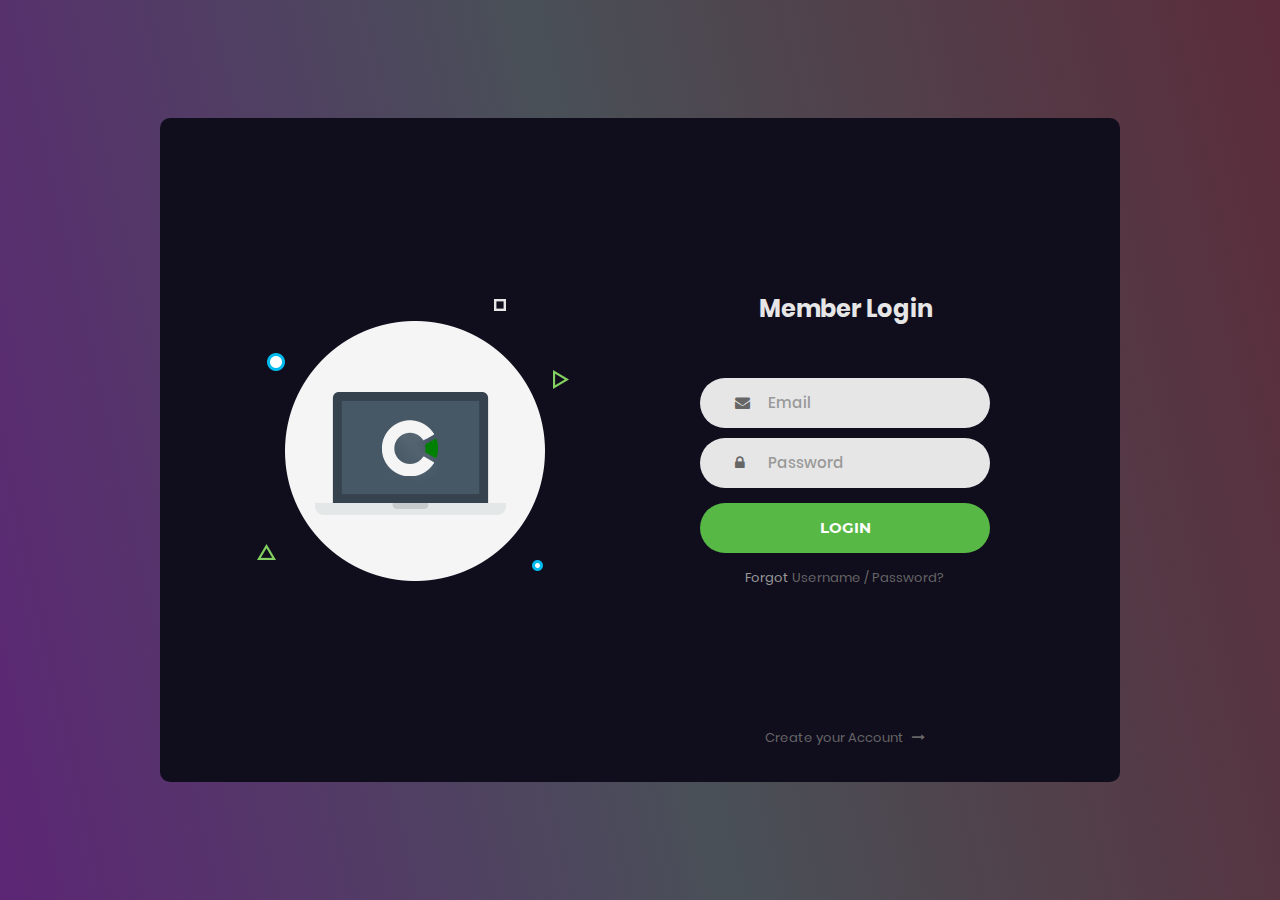
<file: index.html>
<!DOCTYPE html>
<html lang="en">
<head>
	<title>CashOut[Login]</title>
	<meta charset="UTF-8">
	<meta name="viewport" content="width=device-width, initial-scale=1">
<!--===============================================================================================-->	
	<link rel="icon" type="image/png" href="images/icons/CashOut.png"/>
<!--===============================================================================================-->
	<link rel="stylesheet" type="text/css" href="vendor/bootstrap/css/bootstrap.min.css">
<!--===============================================================================================-->
	<link rel="stylesheet" type="text/css" href="fonts/font-awesome-4.7.0/css/font-awesome.min.css">
<!--===============================================================================================-->
	<link rel="stylesheet" type="text/css" href="vendor/animate/animate.css">
<!--===============================================================================================-->	
	<link rel="stylesheet" type="text/css" href="vendor/css-hamburgers/hamburgers.min.css">
<!--===============================================================================================-->
	<link rel="stylesheet" type="text/css" href="vendor/select2/select2.min.css">
<!--===============================================================================================-->
	<link rel="stylesheet" type="text/css" href="css/util.css">
	<link rel="stylesheet" type="text/css" href="css/main.css">
<!--===============================================================================================-->
</head>
<body>
	
	<div class="limiter">
		<div class="container-login100">
			<div class="wrap-login100">
				<div class="login100-pic js-tilt" data-tilt>
					<img src="images/img-01.png" alt="IMG">
				</div>

				<form class="login100-form validate-form">
					<span class="login100-form-title">
						Member Login
					</span>

					<div class="wrap-input100 validate-input" data-validate = "Valid email is required: ex@abc.xyz">
						<input class="input100" type="text" name="email" placeholder="Email">
						<span class="focus-input100"></span>
						<span class="symbol-input100">
							<i class="fa fa-envelope" aria-hidden="true"></i>
						</span>
					</div>

					<div class="wrap-input100 validate-input" data-validate = "Password is required">
						<input class="input100" type="password" name="pass" placeholder="Password">
						<span class="focus-input100"></span>
						<span class="symbol-input100">
							<i class="fa fa-lock" aria-hidden="true"></i>
						</span>
					</div>
					
					<div class="container-login100-form-btn">
						<button class="login100-form-btn">
							Login
						</button>
					</div>

					<div class="text-center p-t-12">
						<span class="txt1">
							Forgot
						</span>
						<a class="txt2" href="#">
							Username / Password?
						</a>
					</div>

					<div class="text-center p-t-136">
						<a class="txt2" href="#">
							Create your Account
							<i class="fa fa-long-arrow-right m-l-5" aria-hidden="true"></i>
						</a>
					</div>
				</form>
			</div>
		</div>
	</div>
	
	

	
<!--===============================================================================================-->	
	<script src="vendor/jquery/jquery-3.2.1.min.js"></script>
<!--===============================================================================================-->
	<script src="vendor/bootstrap/js/popper.js"></script>
	<script src="vendor/bootstrap/js/bootstrap.min.js"></script>
<!--===============================================================================================-->
	<script src="vendor/select2/select2.min.js"></script>
<!--===============================================================================================-->
	<script src="vendor/tilt/tilt.jquery.min.js"></script>
	<script >
		$('.js-tilt').tilt({
			scale: 1.1
		})
	</script>
<!--===============================================================================================-->
	<script src="js/main.js"></script>

</body>
</html>
</file>
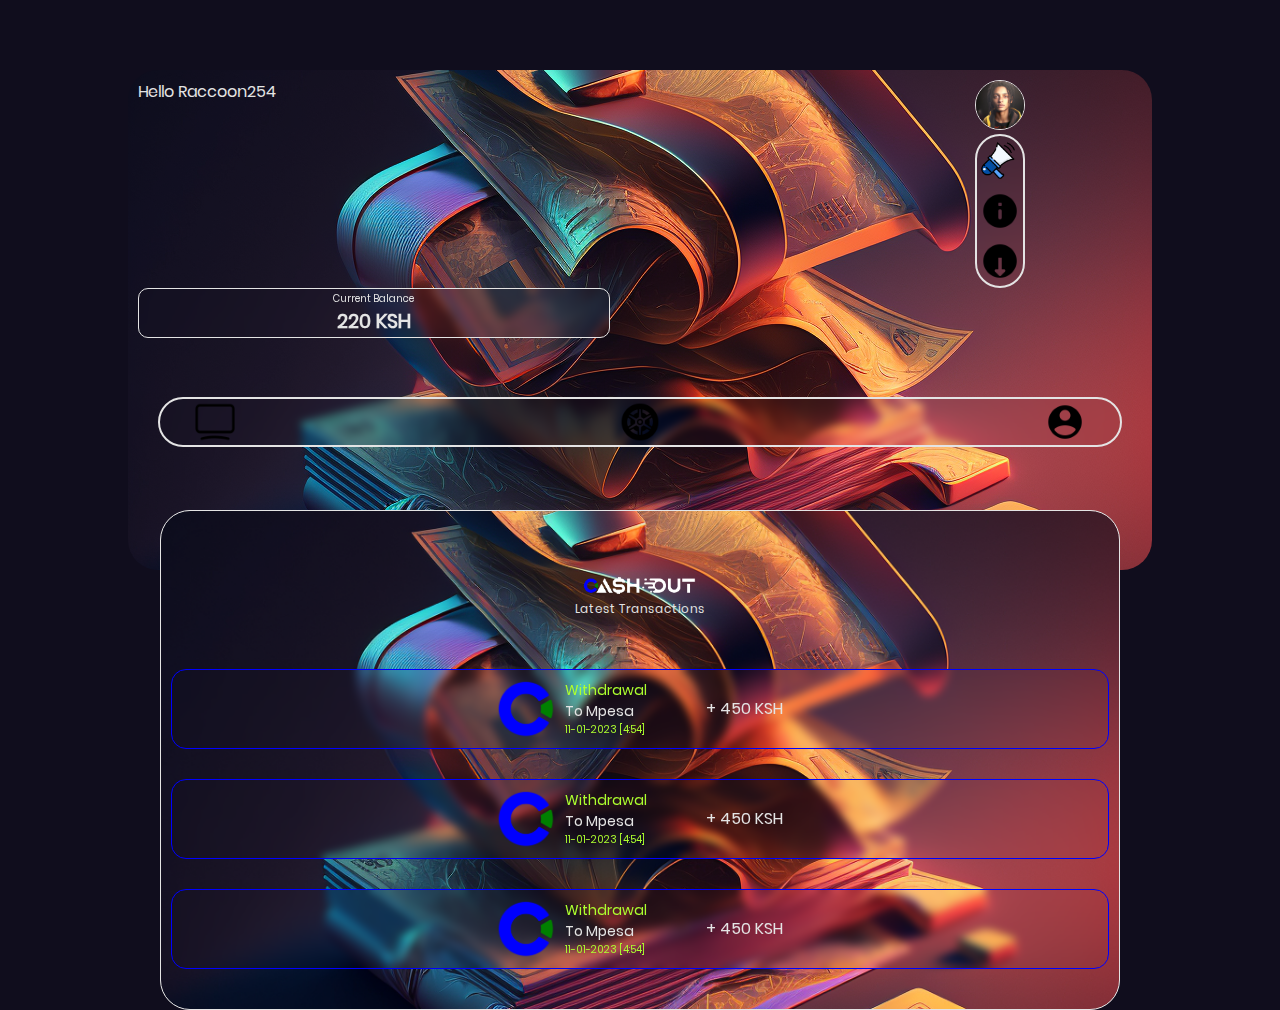
<file: homepage.html>
<!DOCTYPE html>
<html lang="en">
<head>
	<title>CashOut[Sign In]</title>
	<meta charset="UTF-8">
	<meta name="viewport" content="width=device-width, initial-scale=1">
<!--===============================================================================================-->	
	<link rel="icon" type="image/png" href="images/icons/CashOut.png"/>
<!--===============================================================================================-->
	<link rel="stylesheet" type="text/css" href="vendor/bootstrap/css/bootstrap.min.css">
<!--===============================================================================================-->
	<link rel="stylesheet" type="text/css" href="fonts/font-awesome-4.7.0/css/font-awesome.min.css">
<!--===============================================================================================-->
	<link rel="stylesheet" type="text/css" href="vendor/animate/animate.css">
<!--===============================================================================================-->	
	<link rel="stylesheet" type="text/css" href="vendor/css-hamburgers/hamburgers.min.css">
<!--===============================================================================================-->
	<link rel="stylesheet" type="text/css" href="vendor/select2/select2.min.css">
<!--===============================================================================================-->
	<link rel="stylesheet" type="text/css" href="css/util.css">
	<link rel="stylesheet" type="text/css" href="css/home.css">
<!--===============================================================================================-->
</head>
<body>
	
	<div class="deviceWrap">
        <div class="upper">

            <div class="profileWrap">
                <img class="dp"  src="/images/dp.png" alt="Profile Picture">
            </div>
            <div class="details">
                <p class="greetings">Hello <span class="name">Raccoon254</span></p>
            </div>

            <div class="balanceWrap">
                <p class="balanceText">Current Balance</p>
                <p class="balance"><span class="balanceValue">220</span> KSH</p>
            </div>



            <div class="verticalMenuWrap">
                <div class="watchWrap">
                    <div class="iconHolder">
                        <img src="/images/icons/ad.png" alt="">
                    </div>
                </div>
                <div class="spinWrap">
                    <div class="iconHolder">
                        <img src="/images/icons/info.png" alt="">
                    </div>
                </div>
                <div class="settingsWrap">
                    <div class="iconHolder">
                        <img src="/images/icons/logout.png" alt="">
                    </div>
                </div>
            </div>



            <div class="menuWrap">
                <div class="watchWrap">
                    <div class="iconHolder">
                        <img src="/images/icons/watch.png" alt="">
                    </div>
                </div>
                <div class="spinWrap">
                    <div class="iconHolder">
                        <img src="/images/icons/wheel.png" alt="">
                    </div>
                </div>
                <div class="settingsWrap">
                    <div class="iconHolder">
                        <img src="/images/icons/icons8-male-user-96.png" alt="">
                    </div>
                </div>
            </div>

        </div>
        <div class="lower">


            <div class="logo">
                <div class="typo">
                    <img src="/images/typo.png" alt="typed cashout logo">
                </div>
                <div class="mainText">
                    Latest Transactions
                </div>
            </div>
            <div class="transactionHolder">
                <div class="transactionPicture">
                    <img class="transactionImage" src="/images/logo.png" alt="Transaction type image">
                </div> 
                <div class="transactionDetails">
                    <p class="transactionType">Withdrawal</p>
                    <p class="transactionAccount">To Mpesa</p>
                    <p class="transactionTime">
                        <span class="date">11-01-2023</span>
                        <span class="time">[4:54]</span>
                    </p>
                </div>
                <div class="transactionAmount">
                    <p class="amount"> <span class="sign">+</span> 450 <span>KSH</span></p>
                </div>               
            </div>

            <div class="transactionHolder">
                <div class="transactionPicture">
                    <img class="transactionImage" src="/images/logo.png" alt="Transaction type image">
                </div> 
                <div class="transactionDetails">
                    <p class="transactionType">Withdrawal</p>
                    <p class="transactionAccount">To Mpesa</p>
                    <p class="transactionTime">
                        <span class="date">11-01-2023</span>
                        <span class="time">[4:54]</span>
                    </p>
                </div>
                <div class="transactionAmount">
                    <p class="amount"> <span class="sign">+</span> 450 <span>KSH</span></p>
                </div>               
            </div>
            <div class="transactionHolder">
                <div class="transactionPicture">
                    <img class="transactionImage" src="/images/logo.png" alt="Transaction type image">
                </div> 
                <div class="transactionDetails">
                    <p class="transactionType">Withdrawal</p>
                    <p class="transactionAccount">To Mpesa</p>
                    <p class="transactionTime">
                        <span class="date">11-01-2023</span>
                        <span class="time">[4:54]</span>
                    </p>
                </div>
                <div class="transactionAmount">
                    <p class="amount"> <span class="sign">+</span> 450 <span>KSH</span></p>
                </div>               
            </div>

            

        </div>

	</div>
	
	

	
<!--===============================================================================================-->	
	<script src="vendor/jquery/jquery-3.2.1.min.js"></script>
<!--===============================================================================================-->
	<script src="vendor/bootstrap/js/popper.js"></script>
	<script src="vendor/bootstrap/js/bootstrap.min.js"></script>
<!--===============================================================================================-->
	<script src="vendor/select2/select2.min.js"></script>
<!--===============================================================================================-->
	<script src="vendor/tilt/tilt.jquery.min.js"></script>
	<script >
		$('.js-tilt').tilt({
			scale: 1.1
		})
	</script>
<!--===============================================================================================-->
	<script src="js/main.js">
		
	</script>

</body>
</html>
</file>
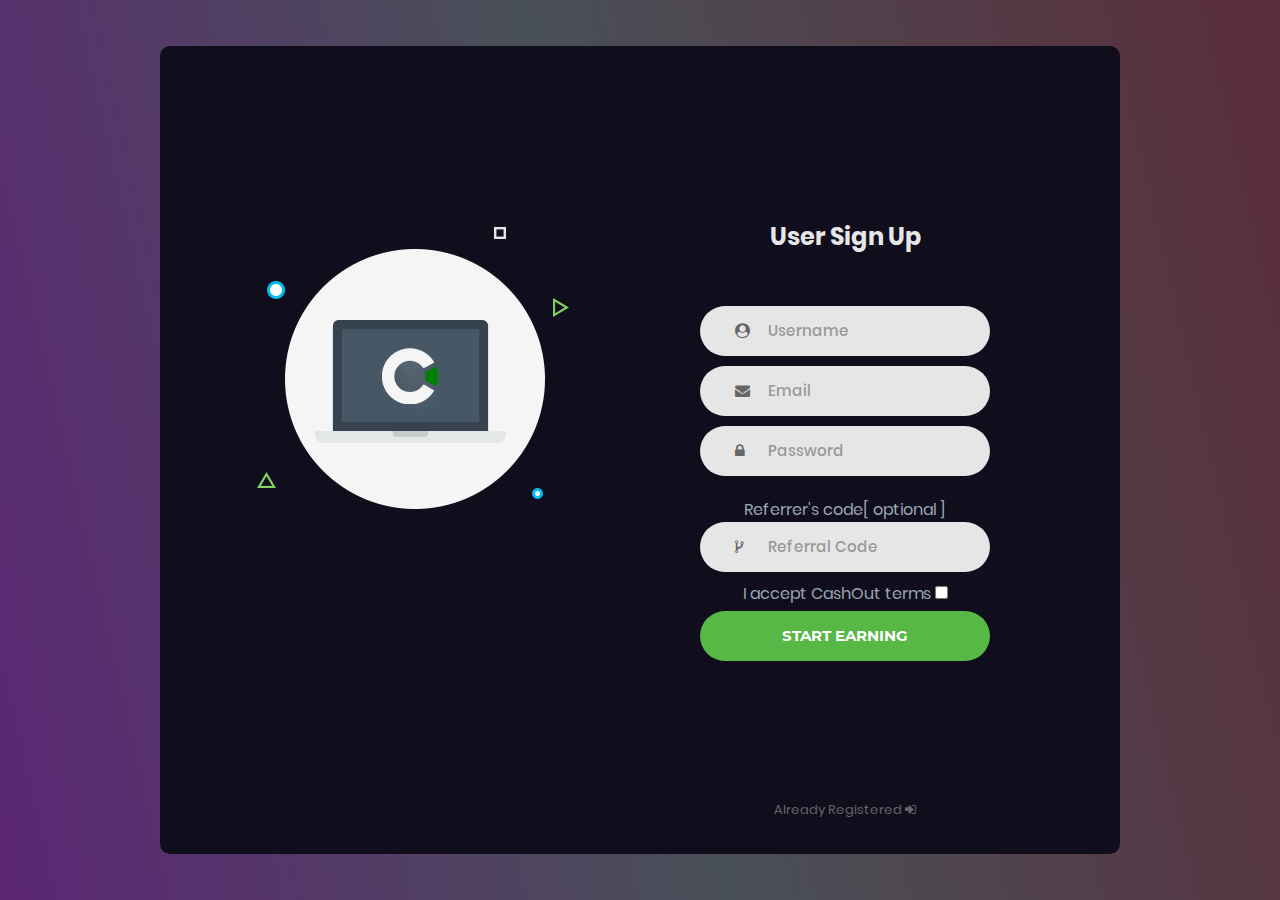
<file: register.html>
<!DOCTYPE html>
<html lang="en">
<head>
	<title>CashOut[Sign Up]</title>
	<meta charset="UTF-8">
	<meta name="viewport" content="width=device-width, initial-scale=1">
<!--===============================================================================================-->	
	<link rel="icon" type="image/png" href="images/icons/CashOut.png"/>
<!--===============================================================================================-->
	<link rel="stylesheet" type="text/css" href="vendor/bootstrap/css/bootstrap.min.css">
<!--===============================================================================================-->
	<link rel="stylesheet" type="text/css" href="fonts/font-awesome-4.7.0/css/font-awesome.min.css">
<!--===============================================================================================-->
	<link rel="stylesheet" type="text/css" href="vendor/animate/animate.css">
<!--===============================================================================================-->	
	<link rel="stylesheet" type="text/css" href="vendor/css-hamburgers/hamburgers.min.css">
<!--===============================================================================================-->
	<link rel="stylesheet" type="text/css" href="vendor/select2/select2.min.css">
<!--===============================================================================================-->
	<link rel="stylesheet" type="text/css" href="css/util.css">
	<link rel="stylesheet" type="text/css" href="css/main.css">
<!--===============================================================================================-->
</head>
<body>
	
	<div class="limiter">
		<div class="container-login100">
			<div class="wrap-login100">
				<div class="login100-pic js-tilt" data-tilt>
					<img src="images/img-01.png" alt="IMG">
				</div>

                <form class="login100-form validate-form">
                    <span class="login100-form-title">
                        User Sign Up
                    </span>
                
                    <div class="wrap-input100 validate-input" data-validate = "Valid Username is required: abcde">
                        <input class="input100" type="text" name="username" placeholder="Username">
                        <span class="focus-input100"></span>
                        <span class="symbol-input100">
                            <i class="fa fa-user-circle" aria-hidden="true"></i>
                        </span>
                    </div>
                
                    <div class="wrap-input100 validate-input" data-validate = "Valid email is &nbsp;&nbsp;&nbsp;&nbsp; required: a@b.c">
                        <input class="input100" type="text" name="email" placeholder="Email">
                        <span class="focus-input100"></span>
                        <span class="symbol-input100">
                            <i class="fa fa-envelope" aria-hidden="true"></i>
                        </span>
                    </div>
                
                    <div class="wrap-input100 validate-input" data-validate = "Password is required">
                        <input class="input100" type="password" name="pass" placeholder="Password">
                        <span class="focus-input100"></span>
                        <span class="symbol-input100">
                            <i class="fa fa-lock" aria-hidden="true"></i>
                        </span>
                    </div>               
                
                    <div class="text-center p-t-12">
                        Referrer's code[ optional ]
                    </div>
                    <div class="wrap-input100 validate-input" data-validate = "Valid Referral Code Required: D2GBX8">
                
                        <input class="input100" type="text" name="referralCode" placeholder="Referral Code">
                        <span class="focus-input100"></span>
                        <span class="symbol-input100">
                            <i class="fa fa-code-fork" aria-hidden="true"></i>
                        </span>
                    </div>

                    <div class="wrap-input100 text-center validate-input" style="margin-bottom: 0px;" data-validate="Accept terms">
                        <label style="margin-bottom: 0px;" for="terms" class="terms-label">I accept CashOut terms</label>
                        <input type="checkbox" id="terms">
                        <span class="focus-input100"></span>
                        <span class="symbol-input100"></span>
                    </div>
                
                    <div class="container-login100-form-btn">
                        <button class="login100-form-btn">
                            Start Earning
                        </button>
                    </div>
                
                    <div class="text-center p-t-136">
                        <a class="txt2" href="/index.html">
                            Already Registered
                            <i class="fa fa-sign-in" aria-hidden="true"></i>
                        </a>
                    </div>
                </form>
                
			</div>
		</div>
	</div>


<!--===============================================================================================-->	
	

	
<!--===============================================================================================-->	
	<script src="vendor/jquery/jquery-3.2.1.min.js"></script>
<!--===============================================================================================-->
	<script src="vendor/bootstrap/js/popper.js"></script>
	<script src="vendor/bootstrap/js/bootstrap.min.js"></script>
<!--===============================================================================================-->
	<script src="vendor/select2/select2.min.js"></script>
<!--===============================================================================================-->
	<script src="vendor/tilt/tilt.jquery.min.js"></script>
	<script >
		$('.js-tilt').tilt({
			scale: 1.1
		})
	</script>
<!--===============================================================================================-->
	<script src="js/main.js">

    </script>

</body>
</html>
</file>
<file: css/util.css>
/*[ FONT SIZE ]
///////////////////////////////////////////////////////////
*/
.fs-1 {font-size: 1px;}
.fs-2 {font-size: 2px;}
.fs-3 {font-size: 3px;}
.fs-4 {font-size: 4px;}
.fs-5 {font-size: 5px;}
.fs-6 {font-size: 6px;}
.fs-7 {font-size: 7px;}
.fs-8 {font-size: 8px;}
.fs-9 {font-size: 9px;}
.fs-10 {font-size: 10px;}
.fs-11 {font-size: 11px;}
.fs-12 {font-size: 12px;}
.fs-13 {font-size: 13px;}
.fs-14 {font-size: 14px;}
.fs-15 {font-size: 15px;}
.fs-16 {font-size: 16px;}
.fs-17 {font-size: 17px;}
.fs-18 {font-size: 18px;}
.fs-19 {font-size: 19px;}
.fs-20 {font-size: 20px;}
.fs-21 {font-size: 21px;}
.fs-22 {font-size: 22px;}
.fs-23 {font-size: 23px;}
.fs-24 {font-size: 24px;}
.fs-25 {font-size: 25px;}
.fs-26 {font-size: 26px;}
.fs-27 {font-size: 27px;}
.fs-28 {font-size: 28px;}
.fs-29 {font-size: 29px;}
.fs-30 {font-size: 30px;}
.fs-31 {font-size: 31px;}
.fs-32 {font-size: 32px;}
.fs-33 {font-size: 33px;}
.fs-34 {font-size: 34px;}
.fs-35 {font-size: 35px;}
.fs-36 {font-size: 36px;}
.fs-37 {font-size: 37px;}
.fs-38 {font-size: 38px;}
.fs-39 {font-size: 39px;}
.fs-40 {font-size: 40px;}
.fs-41 {font-size: 41px;}
.fs-42 {font-size: 42px;}
.fs-43 {font-size: 43px;}
.fs-44 {font-size: 44px;}
.fs-45 {font-size: 45px;}
.fs-46 {font-size: 46px;}
.fs-47 {font-size: 47px;}
.fs-48 {font-size: 48px;}
.fs-49 {font-size: 49px;}
.fs-50 {font-size: 50px;}
.fs-51 {font-size: 51px;}
.fs-52 {font-size: 52px;}
.fs-53 {font-size: 53px;}
.fs-54 {font-size: 54px;}
.fs-55 {font-size: 55px;}
.fs-56 {font-size: 56px;}
.fs-57 {font-size: 57px;}
.fs-58 {font-size: 58px;}
.fs-59 {font-size: 59px;}
.fs-60 {font-size: 60px;}
.fs-61 {font-size: 61px;}
.fs-62 {font-size: 62px;}
.fs-63 {font-size: 63px;}
.fs-64 {font-size: 64px;}
.fs-65 {font-size: 65px;}
.fs-66 {font-size: 66px;}
.fs-67 {font-size: 67px;}
.fs-68 {font-size: 68px;}
.fs-69 {font-size: 69px;}
.fs-70 {font-size: 70px;}
.fs-71 {font-size: 71px;}
.fs-72 {font-size: 72px;}
.fs-73 {font-size: 73px;}
.fs-74 {font-size: 74px;}
.fs-75 {font-size: 75px;}
.fs-76 {font-size: 76px;}
.fs-77 {font-size: 77px;}
.fs-78 {font-size: 78px;}
.fs-79 {font-size: 79px;}
.fs-80 {font-size: 80px;}
.fs-81 {font-size: 81px;}
.fs-82 {font-size: 82px;}
.fs-83 {font-size: 83px;}
.fs-84 {font-size: 84px;}
.fs-85 {font-size: 85px;}
.fs-86 {font-size: 86px;}
.fs-87 {font-size: 87px;}
.fs-88 {font-size: 88px;}
.fs-89 {font-size: 89px;}
.fs-90 {font-size: 90px;}
.fs-91 {font-size: 91px;}
.fs-92 {font-size: 92px;}
.fs-93 {font-size: 93px;}
.fs-94 {font-size: 94px;}
.fs-95 {font-size: 95px;}
.fs-96 {font-size: 96px;}
.fs-97 {font-size: 97px;}
.fs-98 {font-size: 98px;}
.fs-99 {font-size: 99px;}
.fs-100 {font-size: 100px;}
.fs-101 {font-size: 101px;}
.fs-102 {font-size: 102px;}
.fs-103 {font-size: 103px;}
.fs-104 {font-size: 104px;}
.fs-105 {font-size: 105px;}
.fs-106 {font-size: 106px;}
.fs-107 {font-size: 107px;}
.fs-108 {font-size: 108px;}
.fs-109 {font-size: 109px;}
.fs-110 {font-size: 110px;}
.fs-111 {font-size: 111px;}
.fs-112 {font-size: 112px;}
.fs-113 {font-size: 113px;}
.fs-114 {font-size: 114px;}
.fs-115 {font-size: 115px;}
.fs-116 {font-size: 116px;}
.fs-117 {font-size: 117px;}
.fs-118 {font-size: 118px;}
.fs-119 {font-size: 119px;}
.fs-120 {font-size: 120px;}
.fs-121 {font-size: 121px;}
.fs-122 {font-size: 122px;}
.fs-123 {font-size: 123px;}
.fs-124 {font-size: 124px;}
.fs-125 {font-size: 125px;}
.fs-126 {font-size: 126px;}
.fs-127 {font-size: 127px;}
.fs-128 {font-size: 128px;}
.fs-129 {font-size: 129px;}
.fs-130 {font-size: 130px;}
.fs-131 {font-size: 131px;}
.fs-132 {font-size: 132px;}
.fs-133 {font-size: 133px;}
.fs-134 {font-size: 134px;}
.fs-135 {font-size: 135px;}
.fs-136 {font-size: 136px;}
.fs-137 {font-size: 137px;}
.fs-138 {font-size: 138px;}
.fs-139 {font-size: 139px;}
.fs-140 {font-size: 140px;}
.fs-141 {font-size: 141px;}
.fs-142 {font-size: 142px;}
.fs-143 {font-size: 143px;}
.fs-144 {font-size: 144px;}
.fs-145 {font-size: 145px;}
.fs-146 {font-size: 146px;}
.fs-147 {font-size: 147px;}
.fs-148 {font-size: 148px;}
.fs-149 {font-size: 149px;}
.fs-150 {font-size: 150px;}
.fs-151 {font-size: 151px;}
.fs-152 {font-size: 152px;}
.fs-153 {font-size: 153px;}
.fs-154 {font-size: 154px;}
.fs-155 {font-size: 155px;}
.fs-156 {font-size: 156px;}
.fs-157 {font-size: 157px;}
.fs-158 {font-size: 158px;}
.fs-159 {font-size: 159px;}
.fs-160 {font-size: 160px;}
.fs-161 {font-size: 161px;}
.fs-162 {font-size: 162px;}
.fs-163 {font-size: 163px;}
.fs-164 {font-size: 164px;}
.fs-165 {font-size: 165px;}
.fs-166 {font-size: 166px;}
.fs-167 {font-size: 167px;}
.fs-168 {font-size: 168px;}
.fs-169 {font-size: 169px;}
.fs-170 {font-size: 170px;}
.fs-171 {font-size: 171px;}
.fs-172 {font-size: 172px;}
.fs-173 {font-size: 173px;}
.fs-174 {font-size: 174px;}
.fs-175 {font-size: 175px;}
.fs-176 {font-size: 176px;}
.fs-177 {font-size: 177px;}
.fs-178 {font-size: 178px;}
.fs-179 {font-size: 179px;}
.fs-180 {font-size: 180px;}
.fs-181 {font-size: 181px;}
.fs-182 {font-size: 182px;}
.fs-183 {font-size: 183px;}
.fs-184 {font-size: 184px;}
.fs-185 {font-size: 185px;}
.fs-186 {font-size: 186px;}
.fs-187 {font-size: 187px;}
.fs-188 {font-size: 188px;}
.fs-189 {font-size: 189px;}
.fs-190 {font-size: 190px;}
.fs-191 {font-size: 191px;}
.fs-192 {font-size: 192px;}
.fs-193 {font-size: 193px;}
.fs-194 {font-size: 194px;}
.fs-195 {font-size: 195px;}
.fs-196 {font-size: 196px;}
.fs-197 {font-size: 197px;}
.fs-198 {font-size: 198px;}
.fs-199 {font-size: 199px;}
.fs-200 {font-size: 200px;}

/*[ PADDING ]
///////////////////////////////////////////////////////////
*/
.p-t-0 {padding-top: 0px;}
.p-t-1 {padding-top: 1px;}
.p-t-2 {padding-top: 2px;}
.p-t-3 {padding-top: 3px;}
.p-t-4 {padding-top: 4px;}
.p-t-5 {padding-top: 5px;}
.p-t-6 {padding-top: 6px;}
.p-t-7 {padding-top: 7px;}
.p-t-8 {padding-top: 8px;}
.p-t-9 {padding-top: 9px;}
.p-t-10 {padding-top: 10px;}
.p-t-11 {padding-top: 11px;}
.p-t-12 {padding-top: 12px;}
.p-t-13 {padding-top: 13px;}
.p-t-14 {padding-top: 14px;}
.p-t-15 {padding-top: 15px;}
.p-t-16 {padding-top: 16px;}
.p-t-17 {padding-top: 17px;}
.p-t-18 {padding-top: 18px;}
.p-t-19 {padding-top: 19px;}
.p-t-20 {padding-top: 20px;}
.p-t-21 {padding-top: 21px;}
.p-t-22 {padding-top: 22px;}
.p-t-23 {padding-top: 23px;}
.p-t-24 {padding-top: 24px;}
.p-t-25 {padding-top: 25px;}
.p-t-26 {padding-top: 26px;}
.p-t-27 {padding-top: 27px;}
.p-t-28 {padding-top: 28px;}
.p-t-29 {padding-top: 29px;}
.p-t-30 {padding-top: 30px;}
.p-t-31 {padding-top: 31px;}
.p-t-32 {padding-top: 32px;}
.p-t-33 {padding-top: 33px;}
.p-t-34 {padding-top: 34px;}
.p-t-35 {padding-top: 35px;}
.p-t-36 {padding-top: 36px;}
.p-t-37 {padding-top: 37px;}
.p-t-38 {padding-top: 38px;}
.p-t-39 {padding-top: 39px;}
.p-t-40 {padding-top: 40px;}
.p-t-41 {padding-top: 41px;}
.p-t-42 {padding-top: 42px;}
.p-t-43 {padding-top: 43px;}
.p-t-44 {padding-top: 44px;}
.p-t-45 {padding-top: 45px;}
.p-t-46 {padding-top: 46px;}
.p-t-47 {padding-top: 47px;}
.p-t-48 {padding-top: 48px;}
.p-t-49 {padding-top: 49px;}
.p-t-50 {padding-top: 50px;}
.p-t-51 {padding-top: 51px;}
.p-t-52 {padding-top: 52px;}
.p-t-53 {padding-top: 53px;}
.p-t-54 {padding-top: 54px;}
.p-t-55 {padding-top: 55px;}
.p-t-56 {padding-top: 56px;}
.p-t-57 {padding-top: 57px;}
.p-t-58 {padding-top: 58px;}
.p-t-59 {padding-top: 59px;}
.p-t-60 {padding-top: 60px;}
.p-t-61 {padding-top: 61px;}
.p-t-62 {padding-top: 62px;}
.p-t-63 {padding-top: 63px;}
.p-t-64 {padding-top: 64px;}
.p-t-65 {padding-top: 65px;}
.p-t-66 {padding-top: 66px;}
.p-t-67 {padding-top: 67px;}
.p-t-68 {padding-top: 68px;}
.p-t-69 {padding-top: 69px;}
.p-t-70 {padding-top: 70px;}
.p-t-71 {padding-top: 71px;}
.p-t-72 {padding-top: 72px;}
.p-t-73 {padding-top: 73px;}
.p-t-74 {padding-top: 74px;}
.p-t-75 {padding-top: 75px;}
.p-t-76 {padding-top: 76px;}
.p-t-77 {padding-top: 77px;}
.p-t-78 {padding-top: 78px;}
.p-t-79 {padding-top: 79px;}
.p-t-80 {padding-top: 80px;}
.p-t-81 {padding-top: 81px;}
.p-t-82 {padding-top: 82px;}
.p-t-83 {padding-top: 83px;}
.p-t-84 {padding-top: 84px;}
.p-t-85 {padding-top: 85px;}
.p-t-86 {padding-top: 86px;}
.p-t-87 {padding-top: 87px;}
.p-t-88 {padding-top: 88px;}
.p-t-89 {padding-top: 89px;}
.p-t-90 {padding-top: 90px;}
.p-t-91 {padding-top: 91px;}
.p-t-92 {padding-top: 92px;}
.p-t-93 {padding-top: 93px;}
.p-t-94 {padding-top: 94px;}
.p-t-95 {padding-top: 95px;}
.p-t-96 {padding-top: 96px;}
.p-t-97 {padding-top: 97px;}
.p-t-98 {padding-top: 98px;}
.p-t-99 {padding-top: 99px;}
.p-t-100 {padding-top: 100px;}
.p-t-101 {padding-top: 101px;}
.p-t-102 {padding-top: 102px;}
.p-t-103 {padding-top: 103px;}
.p-t-104 {padding-top: 104px;}
.p-t-105 {padding-top: 105px;}
.p-t-106 {padding-top: 106px;}
.p-t-107 {padding-top: 107px;}
.p-t-108 {padding-top: 108px;}
.p-t-109 {padding-top: 109px;}
.p-t-110 {padding-top: 110px;}
.p-t-111 {padding-top: 111px;}
.p-t-112 {padding-top: 112px;}
.p-t-113 {padding-top: 113px;}
.p-t-114 {padding-top: 114px;}
.p-t-115 {padding-top: 115px;}
.p-t-116 {padding-top: 116px;}
.p-t-117 {padding-top: 117px;}
.p-t-118 {padding-top: 118px;}
.p-t-119 {padding-top: 119px;}
.p-t-120 {padding-top: 120px;}
.p-t-121 {padding-top: 121px;}
.p-t-122 {padding-top: 122px;}
.p-t-123 {padding-top: 123px;}
.p-t-124 {padding-top: 124px;}
.p-t-125 {padding-top: 125px;}
.p-t-126 {padding-top: 126px;}
.p-t-127 {padding-top: 127px;}
.p-t-128 {padding-top: 128px;}
.p-t-129 {padding-top: 129px;}
.p-t-130 {padding-top: 130px;}
.p-t-131 {padding-top: 131px;}
.p-t-132 {padding-top: 132px;}
.p-t-133 {padding-top: 133px;}
.p-t-134 {padding-top: 134px;}
.p-t-135 {padding-top: 135px;}
.p-t-136 {padding-top: 136px;}
.p-t-137 {padding-top: 137px;}
.p-t-138 {padding-top: 138px;}
.p-t-139 {padding-top: 139px;}
.p-t-140 {padding-top: 140px;}
.p-t-141 {padding-top: 141px;}
.p-t-142 {padding-top: 142px;}
.p-t-143 {padding-top: 143px;}
.p-t-144 {padding-top: 144px;}
.p-t-145 {padding-top: 145px;}
.p-t-146 {padding-top: 146px;}
.p-t-147 {padding-top: 147px;}
.p-t-148 {padding-top: 148px;}
.p-t-149 {padding-top: 149px;}
.p-t-150 {padding-top: 150px;}
.p-t-151 {padding-top: 151px;}
.p-t-152 {padding-top: 152px;}
.p-t-153 {padding-top: 153px;}
.p-t-154 {padding-top: 154px;}
.p-t-155 {padding-top: 155px;}
.p-t-156 {padding-top: 156px;}
.p-t-157 {padding-top: 157px;}
.p-t-158 {padding-top: 158px;}
.p-t-159 {padding-top: 159px;}
.p-t-160 {padding-top: 160px;}
.p-t-161 {padding-top: 161px;}
.p-t-162 {padding-top: 162px;}
.p-t-163 {padding-top: 163px;}
.p-t-164 {padding-top: 164px;}
.p-t-165 {padding-top: 165px;}
.p-t-166 {padding-top: 166px;}
.p-t-167 {padding-top: 167px;}
.p-t-168 {padding-top: 168px;}
.p-t-169 {padding-top: 169px;}
.p-t-170 {padding-top: 170px;}
.p-t-171 {padding-top: 171px;}
.p-t-172 {padding-top: 172px;}
.p-t-173 {padding-top: 173px;}
.p-t-174 {padding-top: 174px;}
.p-t-175 {padding-top: 175px;}
.p-t-176 {padding-top: 176px;}
.p-t-177 {padding-top: 177px;}
.p-t-178 {padding-top: 178px;}
.p-t-179 {padding-top: 179px;}
.p-t-180 {padding-top: 180px;}
.p-t-181 {padding-top: 181px;}
.p-t-182 {padding-top: 182px;}
.p-t-183 {padding-top: 183px;}
.p-t-184 {padding-top: 184px;}
.p-t-185 {padding-top: 185px;}
.p-t-186 {padding-top: 186px;}
.p-t-187 {padding-top: 187px;}
.p-t-188 {padding-top: 188px;}
.p-t-189 {padding-top: 189px;}
.p-t-190 {padding-top: 190px;}
.p-t-191 {padding-top: 191px;}
.p-t-192 {padding-top: 192px;}
.p-t-193 {padding-top: 193px;}
.p-t-194 {padding-top: 194px;}
.p-t-195 {padding-top: 195px;}
.p-t-196 {padding-top: 196px;}
.p-t-197 {padding-top: 197px;}
.p-t-198 {padding-top: 198px;}
.p-t-199 {padding-top: 199px;}
.p-t-200 {padding-top: 200px;}
.p-t-201 {padding-top: 201px;}
.p-t-202 {padding-top: 202px;}
.p-t-203 {padding-top: 203px;}
.p-t-204 {padding-top: 204px;}
.p-t-205 {padding-top: 205px;}
.p-t-206 {padding-top: 206px;}
.p-t-207 {padding-top: 207px;}
.p-t-208 {padding-top: 208px;}
.p-t-209 {padding-top: 209px;}
.p-t-210 {padding-top: 210px;}
.p-t-211 {padding-top: 211px;}
.p-t-212 {padding-top: 212px;}
.p-t-213 {padding-top: 213px;}
.p-t-214 {padding-top: 214px;}
.p-t-215 {padding-top: 215px;}
.p-t-216 {padding-top: 216px;}
.p-t-217 {padding-top: 217px;}
.p-t-218 {padding-top: 218px;}
.p-t-219 {padding-top: 219px;}
.p-t-220 {padding-top: 220px;}
.p-t-221 {padding-top: 221px;}
.p-t-222 {padding-top: 222px;}
.p-t-223 {padding-top: 223px;}
.p-t-224 {padding-top: 224px;}
.p-t-225 {padding-top: 225px;}
.p-t-226 {padding-top: 226px;}
.p-t-227 {padding-top: 227px;}
.p-t-228 {padding-top: 228px;}
.p-t-229 {padding-top: 229px;}
.p-t-230 {padding-top: 230px;}
.p-t-231 {padding-top: 231px;}
.p-t-232 {padding-top: 232px;}
.p-t-233 {padding-top: 233px;}
.p-t-234 {padding-top: 234px;}
.p-t-235 {padding-top: 235px;}
.p-t-236 {padding-top: 236px;}
.p-t-237 {padding-top: 237px;}
.p-t-238 {padding-top: 238px;}
.p-t-239 {padding-top: 239px;}
.p-t-240 {padding-top: 240px;}
.p-t-241 {padding-top: 241px;}
.p-t-242 {padding-top: 242px;}
.p-t-243 {padding-top: 243px;}
.p-t-244 {padding-top: 244px;}
.p-t-245 {padding-top: 245px;}
.p-t-246 {padding-top: 246px;}
.p-t-247 {padding-top: 247px;}
.p-t-248 {padding-top: 248px;}
.p-t-249 {padding-top: 249px;}
.p-t-250 {padding-top: 250px;}
.p-b-0 {padding-bottom: 0px;}
.p-b-1 {padding-bottom: 1px;}
.p-b-2 {padding-bottom: 2px;}
.p-b-3 {padding-bottom: 3px;}
.p-b-4 {padding-bottom: 4px;}
.p-b-5 {padding-bottom: 5px;}
.p-b-6 {padding-bottom: 6px;}
.p-b-7 {padding-bottom: 7px;}
.p-b-8 {padding-bottom: 8px;}
.p-b-9 {padding-bottom: 9px;}
.p-b-10 {padding-bottom: 10px;}
.p-b-11 {padding-bottom: 11px;}
.p-b-12 {padding-bottom: 12px;}
.p-b-13 {padding-bottom: 13px;}
.p-b-14 {padding-bottom: 14px;}
.p-b-15 {padding-bottom: 15px;}
.p-b-16 {padding-bottom: 16px;}
.p-b-17 {padding-bottom: 17px;}
.p-b-18 {padding-bottom: 18px;}
.p-b-19 {padding-bottom: 19px;}
.p-b-20 {padding-bottom: 20px;}
.p-b-21 {padding-bottom: 21px;}
.p-b-22 {padding-bottom: 22px;}
.p-b-23 {padding-bottom: 23px;}
.p-b-24 {padding-bottom: 24px;}
.p-b-25 {padding-bottom: 25px;}
.p-b-26 {padding-bottom: 26px;}
.p-b-27 {padding-bottom: 27px;}
.p-b-28 {padding-bottom: 28px;}
.p-b-29 {padding-bottom: 29px;}
.p-b-30 {padding-bottom: 30px;}
.p-b-31 {padding-bottom: 31px;}
.p-b-32 {padding-bottom: 32px;}
.p-b-33 {padding-bottom: 33px;}
.p-b-34 {padding-bottom: 34px;}
.p-b-35 {padding-bottom: 35px;}
.p-b-36 {padding-bottom: 36px;}
.p-b-37 {padding-bottom: 37px;}
.p-b-38 {padding-bottom: 38px;}
.p-b-39 {padding-bottom: 39px;}
.p-b-40 {padding-bottom: 40px;}
.p-b-41 {padding-bottom: 41px;}
.p-b-42 {padding-bottom: 42px;}
.p-b-43 {padding-bottom: 43px;}
.p-b-44 {padding-bottom: 44px;}
.p-b-45 {padding-bottom: 45px;}
.p-b-46 {padding-bottom: 46px;}
.p-b-47 {padding-bottom: 47px;}
.p-b-48 {padding-bottom: 48px;}
.p-b-49 {padding-bottom: 49px;}
.p-b-50 {padding-bottom: 50px;}
.p-b-51 {padding-bottom: 51px;}
.p-b-52 {padding-bottom: 52px;}
.p-b-53 {padding-bottom: 53px;}
.p-b-54 {padding-bottom: 54px;}
.p-b-55 {padding-bottom: 55px;}
.p-b-56 {padding-bottom: 56px;}
.p-b-57 {padding-bottom: 57px;}
.p-b-58 {padding-bottom: 58px;}
.p-b-59 {padding-bottom: 59px;}
.p-b-60 {padding-bottom: 60px;}
.p-b-61 {padding-bottom: 61px;}
.p-b-62 {padding-bottom: 62px;}
.p-b-63 {padding-bottom: 63px;}
.p-b-64 {padding-bottom: 64px;}
.p-b-65 {padding-bottom: 65px;}
.p-b-66 {padding-bottom: 66px;}
.p-b-67 {padding-bottom: 67px;}
.p-b-68 {padding-bottom: 68px;}
.p-b-69 {padding-bottom: 69px;}
.p-b-70 {padding-bottom: 70px;}
.p-b-71 {padding-bottom: 71px;}
.p-b-72 {padding-bottom: 72px;}
.p-b-73 {padding-bottom: 73px;}
.p-b-74 {padding-bottom: 74px;}
.p-b-75 {padding-bottom: 75px;}
.p-b-76 {padding-bottom: 76px;}
.p-b-77 {padding-bottom: 77px;}
.p-b-78 {padding-bottom: 78px;}
.p-b-79 {padding-bottom: 79px;}
.p-b-80 {padding-bottom: 80px;}
.p-b-81 {padding-bottom: 81px;}
.p-b-82 {padding-bottom: 82px;}
.p-b-83 {padding-bottom: 83px;}
.p-b-84 {padding-bottom: 84px;}
.p-b-85 {padding-bottom: 85px;}
.p-b-86 {padding-bottom: 86px;}
.p-b-87 {padding-bottom: 87px;}
.p-b-88 {padding-bottom: 88px;}
.p-b-89 {padding-bottom: 89px;}
.p-b-90 {padding-bottom: 90px;}
.p-b-91 {padding-bottom: 91px;}
.p-b-92 {padding-bottom: 92px;}
.p-b-93 {padding-bottom: 93px;}
.p-b-94 {padding-bottom: 94px;}
.p-b-95 {padding-bottom: 95px;}
.p-b-96 {padding-bottom: 96px;}
.p-b-97 {padding-bottom: 97px;}
.p-b-98 {padding-bottom: 98px;}
.p-b-99 {padding-bottom: 99px;}
.p-b-100 {padding-bottom: 100px;}
.p-b-101 {padding-bottom: 101px;}
.p-b-102 {padding-bottom: 102px;}
.p-b-103 {padding-bottom: 103px;}
.p-b-104 {padding-bottom: 104px;}
.p-b-105 {padding-bottom: 105px;}
.p-b-106 {padding-bottom: 106px;}
.p-b-107 {padding-bottom: 107px;}
.p-b-108 {padding-bottom: 108px;}
.p-b-109 {padding-bottom: 109px;}
.p-b-110 {padding-bottom: 110px;}
.p-b-111 {padding-bottom: 111px;}
.p-b-112 {padding-bottom: 112px;}
.p-b-113 {padding-bottom: 113px;}
.p-b-114 {padding-bottom: 114px;}
.p-b-115 {padding-bottom: 115px;}
.p-b-116 {padding-bottom: 116px;}
.p-b-117 {padding-bottom: 117px;}
.p-b-118 {padding-bottom: 118px;}
.p-b-119 {padding-bottom: 119px;}
.p-b-120 {padding-bottom: 120px;}
.p-b-121 {padding-bottom: 121px;}
.p-b-122 {padding-bottom: 122px;}
.p-b-123 {padding-bottom: 123px;}
.p-b-124 {padding-bottom: 124px;}
.p-b-125 {padding-bottom: 125px;}
.p-b-126 {padding-bottom: 126px;}
.p-b-127 {padding-bottom: 127px;}
.p-b-128 {padding-bottom: 128px;}
.p-b-129 {padding-bottom: 129px;}
.p-b-130 {padding-bottom: 130px;}
.p-b-131 {padding-bottom: 131px;}
.p-b-132 {padding-bottom: 132px;}
.p-b-133 {padding-bottom: 133px;}
.p-b-134 {padding-bottom: 134px;}
.p-b-135 {padding-bottom: 135px;}
.p-b-136 {padding-bottom: 136px;}
.p-b-137 {padding-bottom: 137px;}
.p-b-138 {padding-bottom: 138px;}
.p-b-139 {padding-bottom: 139px;}
.p-b-140 {padding-bottom: 140px;}
.p-b-141 {padding-bottom: 141px;}
.p-b-142 {padding-bottom: 142px;}
.p-b-143 {padding-bottom: 143px;}
.p-b-144 {padding-bottom: 144px;}
.p-b-145 {padding-bottom: 145px;}
.p-b-146 {padding-bottom: 146px;}
.p-b-147 {padding-bottom: 147px;}
.p-b-148 {padding-bottom: 148px;}
.p-b-149 {padding-bottom: 149px;}
.p-b-150 {padding-bottom: 150px;}
.p-b-151 {padding-bottom: 151px;}
.p-b-152 {padding-bottom: 152px;}
.p-b-153 {padding-bottom: 153px;}
.p-b-154 {padding-bottom: 154px;}
.p-b-155 {padding-bottom: 155px;}
.p-b-156 {padding-bottom: 156px;}
.p-b-157 {padding-bottom: 157px;}
.p-b-158 {padding-bottom: 158px;}
.p-b-159 {padding-bottom: 159px;}
.p-b-160 {padding-bottom: 160px;}
.p-b-161 {padding-bottom: 161px;}
.p-b-162 {padding-bottom: 162px;}
.p-b-163 {padding-bottom: 163px;}
.p-b-164 {padding-bottom: 164px;}
.p-b-165 {padding-bottom: 165px;}
.p-b-166 {padding-bottom: 166px;}
.p-b-167 {padding-bottom: 167px;}
.p-b-168 {padding-bottom: 168px;}
.p-b-169 {padding-bottom: 169px;}
.p-b-170 {padding-bottom: 170px;}
.p-b-171 {padding-bottom: 171px;}
.p-b-172 {padding-bottom: 172px;}
.p-b-173 {padding-bottom: 173px;}
.p-b-174 {padding-bottom: 174px;}
.p-b-175 {padding-bottom: 175px;}
.p-b-176 {padding-bottom: 176px;}
.p-b-177 {padding-bottom: 177px;}
.p-b-178 {padding-bottom: 178px;}
.p-b-179 {padding-bottom: 179px;}
.p-b-180 {padding-bottom: 180px;}
.p-b-181 {padding-bottom: 181px;}
.p-b-182 {padding-bottom: 182px;}
.p-b-183 {padding-bottom: 183px;}
.p-b-184 {padding-bottom: 184px;}
.p-b-185 {padding-bottom: 185px;}
.p-b-186 {padding-bottom: 186px;}
.p-b-187 {padding-bottom: 187px;}
.p-b-188 {padding-bottom: 188px;}
.p-b-189 {padding-bottom: 189px;}
.p-b-190 {padding-bottom: 190px;}
.p-b-191 {padding-bottom: 191px;}
.p-b-192 {padding-bottom: 192px;}
.p-b-193 {padding-bottom: 193px;}
.p-b-194 {padding-bottom: 194px;}
.p-b-195 {padding-bottom: 195px;}
.p-b-196 {padding-bottom: 196px;}
.p-b-197 {padding-bottom: 197px;}
.p-b-198 {padding-bottom: 198px;}
.p-b-199 {padding-bottom: 199px;}
.p-b-200 {padding-bottom: 200px;}
.p-b-201 {padding-bottom: 201px;}
.p-b-202 {padding-bottom: 202px;}
.p-b-203 {padding-bottom: 203px;}
.p-b-204 {padding-bottom: 204px;}
.p-b-205 {padding-bottom: 205px;}
.p-b-206 {padding-bottom: 206px;}
.p-b-207 {padding-bottom: 207px;}
.p-b-208 {padding-bottom: 208px;}
.p-b-209 {padding-bottom: 209px;}
.p-b-210 {padding-bottom: 210px;}
.p-b-211 {padding-bottom: 211px;}
.p-b-212 {padding-bottom: 212px;}
.p-b-213 {padding-bottom: 213px;}
.p-b-214 {padding-bottom: 214px;}
.p-b-215 {padding-bottom: 215px;}
.p-b-216 {padding-bottom: 216px;}
.p-b-217 {padding-bottom: 217px;}
.p-b-218 {padding-bottom: 218px;}
.p-b-219 {padding-bottom: 219px;}
.p-b-220 {padding-bottom: 220px;}
.p-b-221 {padding-bottom: 221px;}
.p-b-222 {padding-bottom: 222px;}
.p-b-223 {padding-bottom: 223px;}
.p-b-224 {padding-bottom: 224px;}
.p-b-225 {padding-bottom: 225px;}
.p-b-226 {padding-bottom: 226px;}
.p-b-227 {padding-bottom: 227px;}
.p-b-228 {padding-bottom: 228px;}
.p-b-229 {padding-bottom: 229px;}
.p-b-230 {padding-bottom: 230px;}
.p-b-231 {padding-bottom: 231px;}
.p-b-232 {padding-bottom: 232px;}
.p-b-233 {padding-bottom: 233px;}
.p-b-234 {padding-bottom: 234px;}
.p-b-235 {padding-bottom: 235px;}
.p-b-236 {padding-bottom: 236px;}
.p-b-237 {padding-bottom: 237px;}
.p-b-238 {padding-bottom: 238px;}
.p-b-239 {padding-bottom: 239px;}
.p-b-240 {padding-bottom: 240px;}
.p-b-241 {padding-bottom: 241px;}
.p-b-242 {padding-bottom: 242px;}
.p-b-243 {padding-bottom: 243px;}
.p-b-244 {padding-bottom: 244px;}
.p-b-245 {padding-bottom: 245px;}
.p-b-246 {padding-bottom: 246px;}
.p-b-247 {padding-bottom: 247px;}
.p-b-248 {padding-bottom: 248px;}
.p-b-249 {padding-bottom: 249px;}
.p-b-250 {padding-bottom: 250px;}
.p-l-0 {padding-left: 0px;}
.p-l-1 {padding-left: 1px;}
.p-l-2 {padding-left: 2px;}
.p-l-3 {padding-left: 3px;}
.p-l-4 {padding-left: 4px;}
.p-l-5 {padding-left: 5px;}
.p-l-6 {padding-left: 6px;}
.p-l-7 {padding-left: 7px;}
.p-l-8 {padding-left: 8px;}
.p-l-9 {padding-left: 9px;}
.p-l-10 {padding-left: 10px;}
.p-l-11 {padding-left: 11px;}
.p-l-12 {padding-left: 12px;}
.p-l-13 {padding-left: 13px;}
.p-l-14 {padding-left: 14px;}
.p-l-15 {padding-left: 15px;}
.p-l-16 {padding-left: 16px;}
.p-l-17 {padding-left: 17px;}
.p-l-18 {padding-left: 18px;}
.p-l-19 {padding-left: 19px;}
.p-l-20 {padding-left: 20px;}
.p-l-21 {padding-left: 21px;}
.p-l-22 {padding-left: 22px;}
.p-l-23 {padding-left: 23px;}
.p-l-24 {padding-left: 24px;}
.p-l-25 {padding-left: 25px;}
.p-l-26 {padding-left: 26px;}
.p-l-27 {padding-left: 27px;}
.p-l-28 {padding-left: 28px;}
.p-l-29 {padding-left: 29px;}
.p-l-30 {padding-left: 30px;}
.p-l-31 {padding-left: 31px;}
.p-l-32 {padding-left: 32px;}
.p-l-33 {padding-left: 33px;}
.p-l-34 {padding-left: 34px;}
.p-l-35 {padding-left: 35px;}
.p-l-36 {padding-left: 36px;}
.p-l-37 {padding-left: 37px;}
.p-l-38 {padding-left: 38px;}
.p-l-39 {padding-left: 39px;}
.p-l-40 {padding-left: 40px;}
.p-l-41 {padding-left: 41px;}
.p-l-42 {padding-left: 42px;}
.p-l-43 {padding-left: 43px;}
.p-l-44 {padding-left: 44px;}
.p-l-45 {padding-left: 45px;}
.p-l-46 {padding-left: 46px;}
.p-l-47 {padding-left: 47px;}
.p-l-48 {padding-left: 48px;}
.p-l-49 {padding-left: 49px;}
.p-l-50 {padding-left: 50px;}
.p-l-51 {padding-left: 51px;}
.p-l-52 {padding-left: 52px;}
.p-l-53 {padding-left: 53px;}
.p-l-54 {padding-left: 54px;}
.p-l-55 {padding-left: 55px;}
.p-l-56 {padding-left: 56px;}
.p-l-57 {padding-left: 57px;}
.p-l-58 {padding-left: 58px;}
.p-l-59 {padding-left: 59px;}
.p-l-60 {padding-left: 60px;}
.p-l-61 {padding-left: 61px;}
.p-l-62 {padding-left: 62px;}
.p-l-63 {padding-left: 63px;}
.p-l-64 {padding-left: 64px;}
.p-l-65 {padding-left: 65px;}
.p-l-66 {padding-left: 66px;}
.p-l-67 {padding-left: 67px;}
.p-l-68 {padding-left: 68px;}
.p-l-69 {padding-left: 69px;}
.p-l-70 {padding-left: 70px;}
.p-l-71 {padding-left: 71px;}
.p-l-72 {padding-left: 72px;}
.p-l-73 {padding-left: 73px;}
.p-l-74 {padding-left: 74px;}
.p-l-75 {padding-left: 75px;}
.p-l-76 {padding-left: 76px;}
.p-l-77 {padding-left: 77px;}
.p-l-78 {padding-left: 78px;}
.p-l-79 {padding-left: 79px;}
.p-l-80 {padding-left: 80px;}
.p-l-81 {padding-left: 81px;}
.p-l-82 {padding-left: 82px;}
.p-l-83 {padding-left: 83px;}
.p-l-84 {padding-left: 84px;}
.p-l-85 {padding-left: 85px;}
.p-l-86 {padding-left: 86px;}
.p-l-87 {padding-left: 87px;}
.p-l-88 {padding-left: 88px;}
.p-l-89 {padding-left: 89px;}
.p-l-90 {padding-left: 90px;}
.p-l-91 {padding-left: 91px;}
.p-l-92 {padding-left: 92px;}
.p-l-93 {padding-left: 93px;}
.p-l-94 {padding-left: 94px;}
.p-l-95 {padding-left: 95px;}
.p-l-96 {padding-left: 96px;}
.p-l-97 {padding-left: 97px;}
.p-l-98 {padding-left: 98px;}
.p-l-99 {padding-left: 99px;}
.p-l-100 {padding-left: 100px;}
.p-l-101 {padding-left: 101px;}
.p-l-102 {padding-left: 102px;}
.p-l-103 {padding-left: 103px;}
.p-l-104 {padding-left: 104px;}
.p-l-105 {padding-left: 105px;}
.p-l-106 {padding-left: 106px;}
.p-l-107 {padding-left: 107px;}
.p-l-108 {padding-left: 108px;}
.p-l-109 {padding-left: 109px;}
.p-l-110 {padding-left: 110px;}
.p-l-111 {padding-left: 111px;}
.p-l-112 {padding-left: 112px;}
.p-l-113 {padding-left: 113px;}
.p-l-114 {padding-left: 114px;}
.p-l-115 {padding-left: 115px;}
.p-l-116 {padding-left: 116px;}
.p-l-117 {padding-left: 117px;}
.p-l-118 {padding-left: 118px;}
.p-l-119 {padding-left: 119px;}
.p-l-120 {padding-left: 120px;}
.p-l-121 {padding-left: 121px;}
.p-l-122 {padding-left: 122px;}
.p-l-123 {padding-left: 123px;}
.p-l-124 {padding-left: 124px;}
.p-l-125 {padding-left: 125px;}
.p-l-126 {padding-left: 126px;}
.p-l-127 {padding-left: 127px;}
.p-l-128 {padding-left: 128px;}
.p-l-129 {padding-left: 129px;}
.p-l-130 {padding-left: 130px;}
.p-l-131 {padding-left: 131px;}
.p-l-132 {padding-left: 132px;}
.p-l-133 {padding-left: 133px;}
.p-l-134 {padding-left: 134px;}
.p-l-135 {padding-left: 135px;}
.p-l-136 {padding-left: 136px;}
.p-l-137 {padding-left: 137px;}
.p-l-138 {padding-left: 138px;}
.p-l-139 {padding-left: 139px;}
.p-l-140 {padding-left: 140px;}
.p-l-141 {padding-left: 141px;}
.p-l-142 {padding-left: 142px;}
.p-l-143 {padding-left: 143px;}
.p-l-144 {padding-left: 144px;}
.p-l-145 {padding-left: 145px;}
.p-l-146 {padding-left: 146px;}
.p-l-147 {padding-left: 147px;}
.p-l-148 {padding-left: 148px;}
.p-l-149 {padding-left: 149px;}
.p-l-150 {padding-left: 150px;}
.p-l-151 {padding-left: 151px;}
.p-l-152 {padding-left: 152px;}
.p-l-153 {padding-left: 153px;}
.p-l-154 {padding-left: 154px;}
.p-l-155 {padding-left: 155px;}
.p-l-156 {padding-left: 156px;}
.p-l-157 {padding-left: 157px;}
.p-l-158 {padding-left: 158px;}
.p-l-159 {padding-left: 159px;}
.p-l-160 {padding-left: 160px;}
.p-l-161 {padding-left: 161px;}
.p-l-162 {padding-left: 162px;}
.p-l-163 {padding-left: 163px;}
.p-l-164 {padding-left: 164px;}
.p-l-165 {padding-left: 165px;}
.p-l-166 {padding-left: 166px;}
.p-l-167 {padding-left: 167px;}
.p-l-168 {padding-left: 168px;}
.p-l-169 {padding-left: 169px;}
.p-l-170 {padding-left: 170px;}
.p-l-171 {padding-left: 171px;}
.p-l-172 {padding-left: 172px;}
.p-l-173 {padding-left: 173px;}
.p-l-174 {padding-left: 174px;}
.p-l-175 {padding-left: 175px;}
.p-l-176 {padding-left: 176px;}
.p-l-177 {padding-left: 177px;}
.p-l-178 {padding-left: 178px;}
.p-l-179 {padding-left: 179px;}
.p-l-180 {padding-left: 180px;}
.p-l-181 {padding-left: 181px;}
.p-l-182 {padding-left: 182px;}
.p-l-183 {padding-left: 183px;}
.p-l-184 {padding-left: 184px;}
.p-l-185 {padding-left: 185px;}
.p-l-186 {padding-left: 186px;}
.p-l-187 {padding-left: 187px;}
.p-l-188 {padding-left: 188px;}
.p-l-189 {padding-left: 189px;}
.p-l-190 {padding-left: 190px;}
.p-l-191 {padding-left: 191px;}
.p-l-192 {padding-left: 192px;}
.p-l-193 {padding-left: 193px;}
.p-l-194 {padding-left: 194px;}
.p-l-195 {padding-left: 195px;}
.p-l-196 {padding-left: 196px;}
.p-l-197 {padding-left: 197px;}
.p-l-198 {padding-left: 198px;}
.p-l-199 {padding-left: 199px;}
.p-l-200 {padding-left: 200px;}
.p-l-201 {padding-left: 201px;}
.p-l-202 {padding-left: 202px;}
.p-l-203 {padding-left: 203px;}
.p-l-204 {padding-left: 204px;}
.p-l-205 {padding-left: 205px;}
.p-l-206 {padding-left: 206px;}
.p-l-207 {padding-left: 207px;}
.p-l-208 {padding-left: 208px;}
.p-l-209 {padding-left: 209px;}
.p-l-210 {padding-left: 210px;}
.p-l-211 {padding-left: 211px;}
.p-l-212 {padding-left: 212px;}
.p-l-213 {padding-left: 213px;}
.p-l-214 {padding-left: 214px;}
.p-l-215 {padding-left: 215px;}
.p-l-216 {padding-left: 216px;}
.p-l-217 {padding-left: 217px;}
.p-l-218 {padding-left: 218px;}
.p-l-219 {padding-left: 219px;}
.p-l-220 {padding-left: 220px;}
.p-l-221 {padding-left: 221px;}
.p-l-222 {padding-left: 222px;}
.p-l-223 {padding-left: 223px;}
.p-l-224 {padding-left: 224px;}
.p-l-225 {padding-left: 225px;}
.p-l-226 {padding-left: 226px;}
.p-l-227 {padding-left: 227px;}
.p-l-228 {padding-left: 228px;}
.p-l-229 {padding-left: 229px;}
.p-l-230 {padding-left: 230px;}
.p-l-231 {padding-left: 231px;}
.p-l-232 {padding-left: 232px;}
.p-l-233 {padding-left: 233px;}
.p-l-234 {padding-left: 234px;}
.p-l-235 {padding-left: 235px;}
.p-l-236 {padding-left: 236px;}
.p-l-237 {padding-left: 237px;}
.p-l-238 {padding-left: 238px;}
.p-l-239 {padding-left: 239px;}
.p-l-240 {padding-left: 240px;}
.p-l-241 {padding-left: 241px;}
.p-l-242 {padding-left: 242px;}
.p-l-243 {padding-left: 243px;}
.p-l-244 {padding-left: 244px;}
.p-l-245 {padding-left: 245px;}
.p-l-246 {padding-left: 246px;}
.p-l-247 {padding-left: 247px;}
.p-l-248 {padding-left: 248px;}
.p-l-249 {padding-left: 249px;}
.p-l-250 {padding-left: 250px;}
.p-r-0 {padding-right: 0px;}
.p-r-1 {padding-right: 1px;}
.p-r-2 {padding-right: 2px;}
.p-r-3 {padding-right: 3px;}
.p-r-4 {padding-right: 4px;}
.p-r-5 {padding-right: 5px;}
.p-r-6 {padding-right: 6px;}
.p-r-7 {padding-right: 7px;}
.p-r-8 {padding-right: 8px;}
.p-r-9 {padding-right: 9px;}
.p-r-10 {padding-right: 10px;}
.p-r-11 {padding-right: 11px;}
.p-r-12 {padding-right: 12px;}
.p-r-13 {padding-right: 13px;}
.p-r-14 {padding-right: 14px;}
.p-r-15 {padding-right: 15px;}
.p-r-16 {padding-right: 16px;}
.p-r-17 {padding-right: 17px;}
.p-r-18 {padding-right: 18px;}
.p-r-19 {padding-right: 19px;}
.p-r-20 {padding-right: 20px;}
.p-r-21 {padding-right: 21px;}
.p-r-22 {padding-right: 22px;}
.p-r-23 {padding-right: 23px;}
.p-r-24 {padding-right: 24px;}
.p-r-25 {padding-right: 25px;}
.p-r-26 {padding-right: 26px;}
.p-r-27 {padding-right: 27px;}
.p-r-28 {padding-right: 28px;}
.p-r-29 {padding-right: 29px;}
.p-r-30 {padding-right: 30px;}
.p-r-31 {padding-right: 31px;}
.p-r-32 {padding-right: 32px;}
.p-r-33 {padding-right: 33px;}
.p-r-34 {padding-right: 34px;}
.p-r-35 {padding-right: 35px;}
.p-r-36 {padding-right: 36px;}
.p-r-37 {padding-right: 37px;}
.p-r-38 {padding-right: 38px;}
.p-r-39 {padding-right: 39px;}
.p-r-40 {padding-right: 40px;}
.p-r-41 {padding-right: 41px;}
.p-r-42 {padding-right: 42px;}
.p-r-43 {padding-right: 43px;}
.p-r-44 {padding-right: 44px;}
.p-r-45 {padding-right: 45px;}
.p-r-46 {padding-right: 46px;}
.p-r-47 {padding-right: 47px;}
.p-r-48 {padding-right: 48px;}
.p-r-49 {padding-right: 49px;}
.p-r-50 {padding-right: 50px;}
.p-r-51 {padding-right: 51px;}
.p-r-52 {padding-right: 52px;}
.p-r-53 {padding-right: 53px;}
.p-r-54 {padding-right: 54px;}
.p-r-55 {padding-right: 55px;}
.p-r-56 {padding-right: 56px;}
.p-r-57 {padding-right: 57px;}
.p-r-58 {padding-right: 58px;}
.p-r-59 {padding-right: 59px;}
.p-r-60 {padding-right: 60px;}
.p-r-61 {padding-right: 61px;}
.p-r-62 {padding-right: 62px;}
.p-r-63 {padding-right: 63px;}
.p-r-64 {padding-right: 64px;}
.p-r-65 {padding-right: 65px;}
.p-r-66 {padding-right: 66px;}
.p-r-67 {padding-right: 67px;}
.p-r-68 {padding-right: 68px;}
.p-r-69 {padding-right: 69px;}
.p-r-70 {padding-right: 70px;}
.p-r-71 {padding-right: 71px;}
.p-r-72 {padding-right: 72px;}
.p-r-73 {padding-right: 73px;}
.p-r-74 {padding-right: 74px;}
.p-r-75 {padding-right: 75px;}
.p-r-76 {padding-right: 76px;}
.p-r-77 {padding-right: 77px;}
.p-r-78 {padding-right: 78px;}
.p-r-79 {padding-right: 79px;}
.p-r-80 {padding-right: 80px;}
.p-r-81 {padding-right: 81px;}
.p-r-82 {padding-right: 82px;}
.p-r-83 {padding-right: 83px;}
.p-r-84 {padding-right: 84px;}
.p-r-85 {padding-right: 85px;}
.p-r-86 {padding-right: 86px;}
.p-r-87 {padding-right: 87px;}
.p-r-88 {padding-right: 88px;}
.p-r-89 {padding-right: 89px;}
.p-r-90 {padding-right: 90px;}
.p-r-91 {padding-right: 91px;}
.p-r-92 {padding-right: 92px;}
.p-r-93 {padding-right: 93px;}
.p-r-94 {padding-right: 94px;}
.p-r-95 {padding-right: 95px;}
.p-r-96 {padding-right: 96px;}
.p-r-97 {padding-right: 97px;}
.p-r-98 {padding-right: 98px;}
.p-r-99 {padding-right: 99px;}
.p-r-100 {padding-right: 100px;}
.p-r-101 {padding-right: 101px;}
.p-r-102 {padding-right: 102px;}
.p-r-103 {padding-right: 103px;}
.p-r-104 {padding-right: 104px;}
.p-r-105 {padding-right: 105px;}
.p-r-106 {padding-right: 106px;}
.p-r-107 {padding-right: 107px;}
.p-r-108 {padding-right: 108px;}
.p-r-109 {padding-right: 109px;}
.p-r-110 {padding-right: 110px;}
.p-r-111 {padding-right: 111px;}
.p-r-112 {padding-right: 112px;}
.p-r-113 {padding-right: 113px;}
.p-r-114 {padding-right: 114px;}
.p-r-115 {padding-right: 115px;}
.p-r-116 {padding-right: 116px;}
.p-r-117 {padding-right: 117px;}
.p-r-118 {padding-right: 118px;}
.p-r-119 {padding-right: 119px;}
.p-r-120 {padding-right: 120px;}
.p-r-121 {padding-right: 121px;}
.p-r-122 {padding-right: 122px;}
.p-r-123 {padding-right: 123px;}
.p-r-124 {padding-right: 124px;}
.p-r-125 {padding-right: 125px;}
.p-r-126 {padding-right: 126px;}
.p-r-127 {padding-right: 127px;}
.p-r-128 {padding-right: 128px;}
.p-r-129 {padding-right: 129px;}
.p-r-130 {padding-right: 130px;}
.p-r-131 {padding-right: 131px;}
.p-r-132 {padding-right: 132px;}
.p-r-133 {padding-right: 133px;}
.p-r-134 {padding-right: 134px;}
.p-r-135 {padding-right: 135px;}
.p-r-136 {padding-right: 136px;}
.p-r-137 {padding-right: 137px;}
.p-r-138 {padding-right: 138px;}
.p-r-139 {padding-right: 139px;}
.p-r-140 {padding-right: 140px;}
.p-r-141 {padding-right: 141px;}
.p-r-142 {padding-right: 142px;}
.p-r-143 {padding-right: 143px;}
.p-r-144 {padding-right: 144px;}
.p-r-145 {padding-right: 145px;}
.p-r-146 {padding-right: 146px;}
.p-r-147 {padding-right: 147px;}
.p-r-148 {padding-right: 148px;}
.p-r-149 {padding-right: 149px;}
.p-r-150 {padding-right: 150px;}
.p-r-151 {padding-right: 151px;}
.p-r-152 {padding-right: 152px;}
.p-r-153 {padding-right: 153px;}
.p-r-154 {padding-right: 154px;}
.p-r-155 {padding-right: 155px;}
.p-r-156 {padding-right: 156px;}
.p-r-157 {padding-right: 157px;}
.p-r-158 {padding-right: 158px;}
.p-r-159 {padding-right: 159px;}
.p-r-160 {padding-right: 160px;}
.p-r-161 {padding-right: 161px;}
.p-r-162 {padding-right: 162px;}
.p-r-163 {padding-right: 163px;}
.p-r-164 {padding-right: 164px;}
.p-r-165 {padding-right: 165px;}
.p-r-166 {padding-right: 166px;}
.p-r-167 {padding-right: 167px;}
.p-r-168 {padding-right: 168px;}
.p-r-169 {padding-right: 169px;}
.p-r-170 {padding-right: 170px;}
.p-r-171 {padding-right: 171px;}
.p-r-172 {padding-right: 172px;}
.p-r-173 {padding-right: 173px;}
.p-r-174 {padding-right: 174px;}
.p-r-175 {padding-right: 175px;}
.p-r-176 {padding-right: 176px;}
.p-r-177 {padding-right: 177px;}
.p-r-178 {padding-right: 178px;}
.p-r-179 {padding-right: 179px;}
.p-r-180 {padding-right: 180px;}
.p-r-181 {padding-right: 181px;}
.p-r-182 {padding-right: 182px;}
.p-r-183 {padding-right: 183px;}
.p-r-184 {padding-right: 184px;}
.p-r-185 {padding-right: 185px;}
.p-r-186 {padding-right: 186px;}
.p-r-187 {padding-right: 187px;}
.p-r-188 {padding-right: 188px;}
.p-r-189 {padding-right: 189px;}
.p-r-190 {padding-right: 190px;}
.p-r-191 {padding-right: 191px;}
.p-r-192 {padding-right: 192px;}
.p-r-193 {padding-right: 193px;}
.p-r-194 {padding-right: 194px;}
.p-r-195 {padding-right: 195px;}
.p-r-196 {padding-right: 196px;}
.p-r-197 {padding-right: 197px;}
.p-r-198 {padding-right: 198px;}
.p-r-199 {padding-right: 199px;}
.p-r-200 {padding-right: 200px;}
.p-r-201 {padding-right: 201px;}
.p-r-202 {padding-right: 202px;}
.p-r-203 {padding-right: 203px;}
.p-r-204 {padding-right: 204px;}
.p-r-205 {padding-right: 205px;}
.p-r-206 {padding-right: 206px;}
.p-r-207 {padding-right: 207px;}
.p-r-208 {padding-right: 208px;}
.p-r-209 {padding-right: 209px;}
.p-r-210 {padding-right: 210px;}
.p-r-211 {padding-right: 211px;}
.p-r-212 {padding-right: 212px;}
.p-r-213 {padding-right: 213px;}
.p-r-214 {padding-right: 214px;}
.p-r-215 {padding-right: 215px;}
.p-r-216 {padding-right: 216px;}
.p-r-217 {padding-right: 217px;}
.p-r-218 {padding-right: 218px;}
.p-r-219 {padding-right: 219px;}
.p-r-220 {padding-right: 220px;}
.p-r-221 {padding-right: 221px;}
.p-r-222 {padding-right: 222px;}
.p-r-223 {padding-right: 223px;}
.p-r-224 {padding-right: 224px;}
.p-r-225 {padding-right: 225px;}
.p-r-226 {padding-right: 226px;}
.p-r-227 {padding-right: 227px;}
.p-r-228 {padding-right: 228px;}
.p-r-229 {padding-right: 229px;}
.p-r-230 {padding-right: 230px;}
.p-r-231 {padding-right: 231px;}
.p-r-232 {padding-right: 232px;}
.p-r-233 {padding-right: 233px;}
.p-r-234 {padding-right: 234px;}
.p-r-235 {padding-right: 235px;}
.p-r-236 {padding-right: 236px;}
.p-r-237 {padding-right: 237px;}
.p-r-238 {padding-right: 238px;}
.p-r-239 {padding-right: 239px;}
.p-r-240 {padding-right: 240px;}
.p-r-241 {padding-right: 241px;}
.p-r-242 {padding-right: 242px;}
.p-r-243 {padding-right: 243px;}
.p-r-244 {padding-right: 244px;}
.p-r-245 {padding-right: 245px;}
.p-r-246 {padding-right: 246px;}
.p-r-247 {padding-right: 247px;}
.p-r-248 {padding-right: 248px;}
.p-r-249 {padding-right: 249px;}
.p-r-250 {padding-right: 250px;}

/*[ MARGIN ]
///////////////////////////////////////////////////////////
*/
.m-t-0 {margin-top: 0px;}
.m-t-1 {margin-top: 1px;}
.m-t-2 {margin-top: 2px;}
.m-t-3 {margin-top: 3px;}
.m-t-4 {margin-top: 4px;}
.m-t-5 {margin-top: 5px;}
.m-t-6 {margin-top: 6px;}
.m-t-7 {margin-top: 7px;}
.m-t-8 {margin-top: 8px;}
.m-t-9 {margin-top: 9px;}
.m-t-10 {margin-top: 10px;}
.m-t-11 {margin-top: 11px;}
.m-t-12 {margin-top: 12px;}
.m-t-13 {margin-top: 13px;}
.m-t-14 {margin-top: 14px;}
.m-t-15 {margin-top: 15px;}
.m-t-16 {margin-top: 16px;}
.m-t-17 {margin-top: 17px;}
.m-t-18 {margin-top: 18px;}
.m-t-19 {margin-top: 19px;}
.m-t-20 {margin-top: 20px;}
.m-t-21 {margin-top: 21px;}
.m-t-22 {margin-top: 22px;}
.m-t-23 {margin-top: 23px;}
.m-t-24 {margin-top: 24px;}
.m-t-25 {margin-top: 25px;}
.m-t-26 {margin-top: 26px;}
.m-t-27 {margin-top: 27px;}
.m-t-28 {margin-top: 28px;}
.m-t-29 {margin-top: 29px;}
.m-t-30 {margin-top: 30px;}
.m-t-31 {margin-top: 31px;}
.m-t-32 {margin-top: 32px;}
.m-t-33 {margin-top: 33px;}
.m-t-34 {margin-top: 34px;}
.m-t-35 {margin-top: 35px;}
.m-t-36 {margin-top: 36px;}
.m-t-37 {margin-top: 37px;}
.m-t-38 {margin-top: 38px;}
.m-t-39 {margin-top: 39px;}
.m-t-40 {margin-top: 40px;}
.m-t-41 {margin-top: 41px;}
.m-t-42 {margin-top: 42px;}
.m-t-43 {margin-top: 43px;}
.m-t-44 {margin-top: 44px;}
.m-t-45 {margin-top: 45px;}
.m-t-46 {margin-top: 46px;}
.m-t-47 {margin-top: 47px;}
.m-t-48 {margin-top: 48px;}
.m-t-49 {margin-top: 49px;}
.m-t-50 {margin-top: 50px;}
.m-t-51 {margin-top: 51px;}
.m-t-52 {margin-top: 52px;}
.m-t-53 {margin-top: 53px;}
.m-t-54 {margin-top: 54px;}
.m-t-55 {margin-top: 55px;}
.m-t-56 {margin-top: 56px;}
.m-t-57 {margin-top: 57px;}
.m-t-58 {margin-top: 58px;}
.m-t-59 {margin-top: 59px;}
.m-t-60 {margin-top: 60px;}
.m-t-61 {margin-top: 61px;}
.m-t-62 {margin-top: 62px;}
.m-t-63 {margin-top: 63px;}
.m-t-64 {margin-top: 64px;}
.m-t-65 {margin-top: 65px;}
.m-t-66 {margin-top: 66px;}
.m-t-67 {margin-top: 67px;}
.m-t-68 {margin-top: 68px;}
.m-t-69 {margin-top: 69px;}
.m-t-70 {margin-top: 70px;}
.m-t-71 {margin-top: 71px;}
.m-t-72 {margin-top: 72px;}
.m-t-73 {margin-top: 73px;}
.m-t-74 {margin-top: 74px;}
.m-t-75 {margin-top: 75px;}
.m-t-76 {margin-top: 76px;}
.m-t-77 {margin-top: 77px;}
.m-t-78 {margin-top: 78px;}
.m-t-79 {margin-top: 79px;}
.m-t-80 {margin-top: 80px;}
.m-t-81 {margin-top: 81px;}
.m-t-82 {margin-top: 82px;}
.m-t-83 {margin-top: 83px;}
.m-t-84 {margin-top: 84px;}
.m-t-85 {margin-top: 85px;}
.m-t-86 {margin-top: 86px;}
.m-t-87 {margin-top: 87px;}
.m-t-88 {margin-top: 88px;}
.m-t-89 {margin-top: 89px;}
.m-t-90 {margin-top: 90px;}
.m-t-91 {margin-top: 91px;}
.m-t-92 {margin-top: 92px;}
.m-t-93 {margin-top: 93px;}
.m-t-94 {margin-top: 94px;}
.m-t-95 {margin-top: 95px;}
.m-t-96 {margin-top: 96px;}
.m-t-97 {margin-top: 97px;}
.m-t-98 {margin-top: 98px;}
.m-t-99 {margin-top: 99px;}
.m-t-100 {margin-top: 100px;}
.m-t-101 {margin-top: 101px;}
.m-t-102 {margin-top: 102px;}
.m-t-103 {margin-top: 103px;}
.m-t-104 {margin-top: 104px;}
.m-t-105 {margin-top: 105px;}
.m-t-106 {margin-top: 106px;}
.m-t-107 {margin-top: 107px;}
.m-t-108 {margin-top: 108px;}
.m-t-109 {margin-top: 109px;}
.m-t-110 {margin-top: 110px;}
.m-t-111 {margin-top: 111px;}
.m-t-112 {margin-top: 112px;}
.m-t-113 {margin-top: 113px;}
.m-t-114 {margin-top: 114px;}
.m-t-115 {margin-top: 115px;}
.m-t-116 {margin-top: 116px;}
.m-t-117 {margin-top: 117px;}
.m-t-118 {margin-top: 118px;}
.m-t-119 {margin-top: 119px;}
.m-t-120 {margin-top: 120px;}
.m-t-121 {margin-top: 121px;}
.m-t-122 {margin-top: 122px;}
.m-t-123 {margin-top: 123px;}
.m-t-124 {margin-top: 124px;}
.m-t-125 {margin-top: 125px;}
.m-t-126 {margin-top: 126px;}
.m-t-127 {margin-top: 127px;}
.m-t-128 {margin-top: 128px;}
.m-t-129 {margin-top: 129px;}
.m-t-130 {margin-top: 130px;}
.m-t-131 {margin-top: 131px;}
.m-t-132 {margin-top: 132px;}
.m-t-133 {margin-top: 133px;}
.m-t-134 {margin-top: 134px;}
.m-t-135 {margin-top: 135px;}
.m-t-136 {margin-top: 136px;}
.m-t-137 {margin-top: 137px;}
.m-t-138 {margin-top: 138px;}
.m-t-139 {margin-top: 139px;}
.m-t-140 {margin-top: 140px;}
.m-t-141 {margin-top: 141px;}
.m-t-142 {margin-top: 142px;}
.m-t-143 {margin-top: 143px;}
.m-t-144 {margin-top: 144px;}
.m-t-145 {margin-top: 145px;}
.m-t-146 {margin-top: 146px;}
.m-t-147 {margin-top: 147px;}
.m-t-148 {margin-top: 148px;}
.m-t-149 {margin-top: 149px;}
.m-t-150 {margin-top: 150px;}
.m-t-151 {margin-top: 151px;}
.m-t-152 {margin-top: 152px;}
.m-t-153 {margin-top: 153px;}
.m-t-154 {margin-top: 154px;}
.m-t-155 {margin-top: 155px;}
.m-t-156 {margin-top: 156px;}
.m-t-157 {margin-top: 157px;}
.m-t-158 {margin-top: 158px;}
.m-t-159 {margin-top: 159px;}
.m-t-160 {margin-top: 160px;}
.m-t-161 {margin-top: 161px;}
.m-t-162 {margin-top: 162px;}
.m-t-163 {margin-top: 163px;}
.m-t-164 {margin-top: 164px;}
.m-t-165 {margin-top: 165px;}
.m-t-166 {margin-top: 166px;}
.m-t-167 {margin-top: 167px;}
.m-t-168 {margin-top: 168px;}
.m-t-169 {margin-top: 169px;}
.m-t-170 {margin-top: 170px;}
.m-t-171 {margin-top: 171px;}
.m-t-172 {margin-top: 172px;}
.m-t-173 {margin-top: 173px;}
.m-t-174 {margin-top: 174px;}
.m-t-175 {margin-top: 175px;}
.m-t-176 {margin-top: 176px;}
.m-t-177 {margin-top: 177px;}
.m-t-178 {margin-top: 178px;}
.m-t-179 {margin-top: 179px;}
.m-t-180 {margin-top: 180px;}
.m-t-181 {margin-top: 181px;}
.m-t-182 {margin-top: 182px;}
.m-t-183 {margin-top: 183px;}
.m-t-184 {margin-top: 184px;}
.m-t-185 {margin-top: 185px;}
.m-t-186 {margin-top: 186px;}
.m-t-187 {margin-top: 187px;}
.m-t-188 {margin-top: 188px;}
.m-t-189 {margin-top: 189px;}
.m-t-190 {margin-top: 190px;}
.m-t-191 {margin-top: 191px;}
.m-t-192 {margin-top: 192px;}
.m-t-193 {margin-top: 193px;}
.m-t-194 {margin-top: 194px;}
.m-t-195 {margin-top: 195px;}
.m-t-196 {margin-top: 196px;}
.m-t-197 {margin-top: 197px;}
.m-t-198 {margin-top: 198px;}
.m-t-199 {margin-top: 199px;}
.m-t-200 {margin-top: 200px;}
.m-t-201 {margin-top: 201px;}
.m-t-202 {margin-top: 202px;}
.m-t-203 {margin-top: 203px;}
.m-t-204 {margin-top: 204px;}
.m-t-205 {margin-top: 205px;}
.m-t-206 {margin-top: 206px;}
.m-t-207 {margin-top: 207px;}
.m-t-208 {margin-top: 208px;}
.m-t-209 {margin-top: 209px;}
.m-t-210 {margin-top: 210px;}
.m-t-211 {margin-top: 211px;}
.m-t-212 {margin-top: 212px;}
.m-t-213 {margin-top: 213px;}
.m-t-214 {margin-top: 214px;}
.m-t-215 {margin-top: 215px;}
.m-t-216 {margin-top: 216px;}
.m-t-217 {margin-top: 217px;}
.m-t-218 {margin-top: 218px;}
.m-t-219 {margin-top: 219px;}
.m-t-220 {margin-top: 220px;}
.m-t-221 {margin-top: 221px;}
.m-t-222 {margin-top: 222px;}
.m-t-223 {margin-top: 223px;}
.m-t-224 {margin-top: 224px;}
.m-t-225 {margin-top: 225px;}
.m-t-226 {margin-top: 226px;}
.m-t-227 {margin-top: 227px;}
.m-t-228 {margin-top: 228px;}
.m-t-229 {margin-top: 229px;}
.m-t-230 {margin-top: 230px;}
.m-t-231 {margin-top: 231px;}
.m-t-232 {margin-top: 232px;}
.m-t-233 {margin-top: 233px;}
.m-t-234 {margin-top: 234px;}
.m-t-235 {margin-top: 235px;}
.m-t-236 {margin-top: 236px;}
.m-t-237 {margin-top: 237px;}
.m-t-238 {margin-top: 238px;}
.m-t-239 {margin-top: 239px;}
.m-t-240 {margin-top: 240px;}
.m-t-241 {margin-top: 241px;}
.m-t-242 {margin-top: 242px;}
.m-t-243 {margin-top: 243px;}
.m-t-244 {margin-top: 244px;}
.m-t-245 {margin-top: 245px;}
.m-t-246 {margin-top: 246px;}
.m-t-247 {margin-top: 247px;}
.m-t-248 {margin-top: 248px;}
.m-t-249 {margin-top: 249px;}
.m-t-250 {margin-top: 250px;}
.m-b-0 {margin-bottom: 0px;}
.m-b-1 {margin-bottom: 1px;}
.m-b-2 {margin-bottom: 2px;}
.m-b-3 {margin-bottom: 3px;}
.m-b-4 {margin-bottom: 4px;}
.m-b-5 {margin-bottom: 5px;}
.m-b-6 {margin-bottom: 6px;}
.m-b-7 {margin-bottom: 7px;}
.m-b-8 {margin-bottom: 8px;}
.m-b-9 {margin-bottom: 9px;}
.m-b-10 {margin-bottom: 10px;}
.m-b-11 {margin-bottom: 11px;}
.m-b-12 {margin-bottom: 12px;}
.m-b-13 {margin-bottom: 13px;}
.m-b-14 {margin-bottom: 14px;}
.m-b-15 {margin-bottom: 15px;}
.m-b-16 {margin-bottom: 16px;}
.m-b-17 {margin-bottom: 17px;}
.m-b-18 {margin-bottom: 18px;}
.m-b-19 {margin-bottom: 19px;}
.m-b-20 {margin-bottom: 20px;}
.m-b-21 {margin-bottom: 21px;}
.m-b-22 {margin-bottom: 22px;}
.m-b-23 {margin-bottom: 23px;}
.m-b-24 {margin-bottom: 24px;}
.m-b-25 {margin-bottom: 25px;}
.m-b-26 {margin-bottom: 26px;}
.m-b-27 {margin-bottom: 27px;}
.m-b-28 {margin-bottom: 28px;}
.m-b-29 {margin-bottom: 29px;}
.m-b-30 {margin-bottom: 30px;}
.m-b-31 {margin-bottom: 31px;}
.m-b-32 {margin-bottom: 32px;}
.m-b-33 {margin-bottom: 33px;}
.m-b-34 {margin-bottom: 34px;}
.m-b-35 {margin-bottom: 35px;}
.m-b-36 {margin-bottom: 36px;}
.m-b-37 {margin-bottom: 37px;}
.m-b-38 {margin-bottom: 38px;}
.m-b-39 {margin-bottom: 39px;}
.m-b-40 {margin-bottom: 40px;}
.m-b-41 {margin-bottom: 41px;}
.m-b-42 {margin-bottom: 42px;}
.m-b-43 {margin-bottom: 43px;}
.m-b-44 {margin-bottom: 44px;}
.m-b-45 {margin-bottom: 45px;}
.m-b-46 {margin-bottom: 46px;}
.m-b-47 {margin-bottom: 47px;}
.m-b-48 {margin-bottom: 48px;}
.m-b-49 {margin-bottom: 49px;}
.m-b-50 {margin-bottom: 50px;}
.m-b-51 {margin-bottom: 51px;}
.m-b-52 {margin-bottom: 52px;}
.m-b-53 {margin-bottom: 53px;}
.m-b-54 {margin-bottom: 54px;}
.m-b-55 {margin-bottom: 55px;}
.m-b-56 {margin-bottom: 56px;}
.m-b-57 {margin-bottom: 57px;}
.m-b-58 {margin-bottom: 58px;}
.m-b-59 {margin-bottom: 59px;}
.m-b-60 {margin-bottom: 60px;}
.m-b-61 {margin-bottom: 61px;}
.m-b-62 {margin-bottom: 62px;}
.m-b-63 {margin-bottom: 63px;}
.m-b-64 {margin-bottom: 64px;}
.m-b-65 {margin-bottom: 65px;}
.m-b-66 {margin-bottom: 66px;}
.m-b-67 {margin-bottom: 67px;}
.m-b-68 {margin-bottom: 68px;}
.m-b-69 {margin-bottom: 69px;}
.m-b-70 {margin-bottom: 70px;}
.m-b-71 {margin-bottom: 71px;}
.m-b-72 {margin-bottom: 72px;}
.m-b-73 {margin-bottom: 73px;}
.m-b-74 {margin-bottom: 74px;}
.m-b-75 {margin-bottom: 75px;}
.m-b-76 {margin-bottom: 76px;}
.m-b-77 {margin-bottom: 77px;}
.m-b-78 {margin-bottom: 78px;}
.m-b-79 {margin-bottom: 79px;}
.m-b-80 {margin-bottom: 80px;}
.m-b-81 {margin-bottom: 81px;}
.m-b-82 {margin-bottom: 82px;}
.m-b-83 {margin-bottom: 83px;}
.m-b-84 {margin-bottom: 84px;}
.m-b-85 {margin-bottom: 85px;}
.m-b-86 {margin-bottom: 86px;}
.m-b-87 {margin-bottom: 87px;}
.m-b-88 {margin-bottom: 88px;}
.m-b-89 {margin-bottom: 89px;}
.m-b-90 {margin-bottom: 90px;}
.m-b-91 {margin-bottom: 91px;}
.m-b-92 {margin-bottom: 92px;}
.m-b-93 {margin-bottom: 93px;}
.m-b-94 {margin-bottom: 94px;}
.m-b-95 {margin-bottom: 95px;}
.m-b-96 {margin-bottom: 96px;}
.m-b-97 {margin-bottom: 97px;}
.m-b-98 {margin-bottom: 98px;}
.m-b-99 {margin-bottom: 99px;}
.m-b-100 {margin-bottom: 100px;}
.m-b-101 {margin-bottom: 101px;}
.m-b-102 {margin-bottom: 102px;}
.m-b-103 {margin-bottom: 103px;}
.m-b-104 {margin-bottom: 104px;}
.m-b-105 {margin-bottom: 105px;}
.m-b-106 {margin-bottom: 106px;}
.m-b-107 {margin-bottom: 107px;}
.m-b-108 {margin-bottom: 108px;}
.m-b-109 {margin-bottom: 109px;}
.m-b-110 {margin-bottom: 110px;}
.m-b-111 {margin-bottom: 111px;}
.m-b-112 {margin-bottom: 112px;}
.m-b-113 {margin-bottom: 113px;}
.m-b-114 {margin-bottom: 114px;}
.m-b-115 {margin-bottom: 115px;}
.m-b-116 {margin-bottom: 116px;}
.m-b-117 {margin-bottom: 117px;}
.m-b-118 {margin-bottom: 118px;}
.m-b-119 {margin-bottom: 119px;}
.m-b-120 {margin-bottom: 120px;}
.m-b-121 {margin-bottom: 121px;}
.m-b-122 {margin-bottom: 122px;}
.m-b-123 {margin-bottom: 123px;}
.m-b-124 {margin-bottom: 124px;}
.m-b-125 {margin-bottom: 125px;}
.m-b-126 {margin-bottom: 126px;}
.m-b-127 {margin-bottom: 127px;}
.m-b-128 {margin-bottom: 128px;}
.m-b-129 {margin-bottom: 129px;}
.m-b-130 {margin-bottom: 130px;}
.m-b-131 {margin-bottom: 131px;}
.m-b-132 {margin-bottom: 132px;}
.m-b-133 {margin-bottom: 133px;}
.m-b-134 {margin-bottom: 134px;}
.m-b-135 {margin-bottom: 135px;}
.m-b-136 {margin-bottom: 136px;}
.m-b-137 {margin-bottom: 137px;}
.m-b-138 {margin-bottom: 138px;}
.m-b-139 {margin-bottom: 139px;}
.m-b-140 {margin-bottom: 140px;}
.m-b-141 {margin-bottom: 141px;}
.m-b-142 {margin-bottom: 142px;}
.m-b-143 {margin-bottom: 143px;}
.m-b-144 {margin-bottom: 144px;}
.m-b-145 {margin-bottom: 145px;}
.m-b-146 {margin-bottom: 146px;}
.m-b-147 {margin-bottom: 147px;}
.m-b-148 {margin-bottom: 148px;}
.m-b-149 {margin-bottom: 149px;}
.m-b-150 {margin-bottom: 150px;}
.m-b-151 {margin-bottom: 151px;}
.m-b-152 {margin-bottom: 152px;}
.m-b-153 {margin-bottom: 153px;}
.m-b-154 {margin-bottom: 154px;}
.m-b-155 {margin-bottom: 155px;}
.m-b-156 {margin-bottom: 156px;}
.m-b-157 {margin-bottom: 157px;}
.m-b-158 {margin-bottom: 158px;}
.m-b-159 {margin-bottom: 159px;}
.m-b-160 {margin-bottom: 160px;}
.m-b-161 {margin-bottom: 161px;}
.m-b-162 {margin-bottom: 162px;}
.m-b-163 {margin-bottom: 163px;}
.m-b-164 {margin-bottom: 164px;}
.m-b-165 {margin-bottom: 165px;}
.m-b-166 {margin-bottom: 166px;}
.m-b-167 {margin-bottom: 167px;}
.m-b-168 {margin-bottom: 168px;}
.m-b-169 {margin-bottom: 169px;}
.m-b-170 {margin-bottom: 170px;}
.m-b-171 {margin-bottom: 171px;}
.m-b-172 {margin-bottom: 172px;}
.m-b-173 {margin-bottom: 173px;}
.m-b-174 {margin-bottom: 174px;}
.m-b-175 {margin-bottom: 175px;}
.m-b-176 {margin-bottom: 176px;}
.m-b-177 {margin-bottom: 177px;}
.m-b-178 {margin-bottom: 178px;}
.m-b-179 {margin-bottom: 179px;}
.m-b-180 {margin-bottom: 180px;}
.m-b-181 {margin-bottom: 181px;}
.m-b-182 {margin-bottom: 182px;}
.m-b-183 {margin-bottom: 183px;}
.m-b-184 {margin-bottom: 184px;}
.m-b-185 {margin-bottom: 185px;}
.m-b-186 {margin-bottom: 186px;}
.m-b-187 {margin-bottom: 187px;}
.m-b-188 {margin-bottom: 188px;}
.m-b-189 {margin-bottom: 189px;}
.m-b-190 {margin-bottom: 190px;}
.m-b-191 {margin-bottom: 191px;}
.m-b-192 {margin-bottom: 192px;}
.m-b-193 {margin-bottom: 193px;}
.m-b-194 {margin-bottom: 194px;}
.m-b-195 {margin-bottom: 195px;}
.m-b-196 {margin-bottom: 196px;}
.m-b-197 {margin-bottom: 197px;}
.m-b-198 {margin-bottom: 198px;}
.m-b-199 {margin-bottom: 199px;}
.m-b-200 {margin-bottom: 200px;}
.m-b-201 {margin-bottom: 201px;}
.m-b-202 {margin-bottom: 202px;}
.m-b-203 {margin-bottom: 203px;}
.m-b-204 {margin-bottom: 204px;}
.m-b-205 {margin-bottom: 205px;}
.m-b-206 {margin-bottom: 206px;}
.m-b-207 {margin-bottom: 207px;}
.m-b-208 {margin-bottom: 208px;}
.m-b-209 {margin-bottom: 209px;}
.m-b-210 {margin-bottom: 210px;}
.m-b-211 {margin-bottom: 211px;}
.m-b-212 {margin-bottom: 212px;}
.m-b-213 {margin-bottom: 213px;}
.m-b-214 {margin-bottom: 214px;}
.m-b-215 {margin-bottom: 215px;}
.m-b-216 {margin-bottom: 216px;}
.m-b-217 {margin-bottom: 217px;}
.m-b-218 {margin-bottom: 218px;}
.m-b-219 {margin-bottom: 219px;}
.m-b-220 {margin-bottom: 220px;}
.m-b-221 {margin-bottom: 221px;}
.m-b-222 {margin-bottom: 222px;}
.m-b-223 {margin-bottom: 223px;}
.m-b-224 {margin-bottom: 224px;}
.m-b-225 {margin-bottom: 225px;}
.m-b-226 {margin-bottom: 226px;}
.m-b-227 {margin-bottom: 227px;}
.m-b-228 {margin-bottom: 228px;}
.m-b-229 {margin-bottom: 229px;}
.m-b-230 {margin-bottom: 230px;}
.m-b-231 {margin-bottom: 231px;}
.m-b-232 {margin-bottom: 232px;}
.m-b-233 {margin-bottom: 233px;}
.m-b-234 {margin-bottom: 234px;}
.m-b-235 {margin-bottom: 235px;}
.m-b-236 {margin-bottom: 236px;}
.m-b-237 {margin-bottom: 237px;}
.m-b-238 {margin-bottom: 238px;}
.m-b-239 {margin-bottom: 239px;}
.m-b-240 {margin-bottom: 240px;}
.m-b-241 {margin-bottom: 241px;}
.m-b-242 {margin-bottom: 242px;}
.m-b-243 {margin-bottom: 243px;}
.m-b-244 {margin-bottom: 244px;}
.m-b-245 {margin-bottom: 245px;}
.m-b-246 {margin-bottom: 246px;}
.m-b-247 {margin-bottom: 247px;}
.m-b-248 {margin-bottom: 248px;}
.m-b-249 {margin-bottom: 249px;}
.m-b-250 {margin-bottom: 250px;}
.m-l-0 {margin-left: 0px;}
.m-l-1 {margin-left: 1px;}
.m-l-2 {margin-left: 2px;}
.m-l-3 {margin-left: 3px;}
.m-l-4 {margin-left: 4px;}
.m-l-5 {margin-left: 5px;}
.m-l-6 {margin-left: 6px;}
.m-l-7 {margin-left: 7px;}
.m-l-8 {margin-left: 8px;}
.m-l-9 {margin-left: 9px;}
.m-l-10 {margin-left: 10px;}
.m-l-11 {margin-left: 11px;}
.m-l-12 {margin-left: 12px;}
.m-l-13 {margin-left: 13px;}
.m-l-14 {margin-left: 14px;}
.m-l-15 {margin-left: 15px;}
.m-l-16 {margin-left: 16px;}
.m-l-17 {margin-left: 17px;}
.m-l-18 {margin-left: 18px;}
.m-l-19 {margin-left: 19px;}
.m-l-20 {margin-left: 20px;}
.m-l-21 {margin-left: 21px;}
.m-l-22 {margin-left: 22px;}
.m-l-23 {margin-left: 23px;}
.m-l-24 {margin-left: 24px;}
.m-l-25 {margin-left: 25px;}
.m-l-26 {margin-left: 26px;}
.m-l-27 {margin-left: 27px;}
.m-l-28 {margin-left: 28px;}
.m-l-29 {margin-left: 29px;}
.m-l-30 {margin-left: 30px;}
.m-l-31 {margin-left: 31px;}
.m-l-32 {margin-left: 32px;}
.m-l-33 {margin-left: 33px;}
.m-l-34 {margin-left: 34px;}
.m-l-35 {margin-left: 35px;}
.m-l-36 {margin-left: 36px;}
.m-l-37 {margin-left: 37px;}
.m-l-38 {margin-left: 38px;}
.m-l-39 {margin-left: 39px;}
.m-l-40 {margin-left: 40px;}
.m-l-41 {margin-left: 41px;}
.m-l-42 {margin-left: 42px;}
.m-l-43 {margin-left: 43px;}
.m-l-44 {margin-left: 44px;}
.m-l-45 {margin-left: 45px;}
.m-l-46 {margin-left: 46px;}
.m-l-47 {margin-left: 47px;}
.m-l-48 {margin-left: 48px;}
.m-l-49 {margin-left: 49px;}
.m-l-50 {margin-left: 50px;}
.m-l-51 {margin-left: 51px;}
.m-l-52 {margin-left: 52px;}
.m-l-53 {margin-left: 53px;}
.m-l-54 {margin-left: 54px;}
.m-l-55 {margin-left: 55px;}
.m-l-56 {margin-left: 56px;}
.m-l-57 {margin-left: 57px;}
.m-l-58 {margin-left: 58px;}
.m-l-59 {margin-left: 59px;}
.m-l-60 {margin-left: 60px;}
.m-l-61 {margin-left: 61px;}
.m-l-62 {margin-left: 62px;}
.m-l-63 {margin-left: 63px;}
.m-l-64 {margin-left: 64px;}
.m-l-65 {margin-left: 65px;}
.m-l-66 {margin-left: 66px;}
.m-l-67 {margin-left: 67px;}
.m-l-68 {margin-left: 68px;}
.m-l-69 {margin-left: 69px;}
.m-l-70 {margin-left: 70px;}
.m-l-71 {margin-left: 71px;}
.m-l-72 {margin-left: 72px;}
.m-l-73 {margin-left: 73px;}
.m-l-74 {margin-left: 74px;}
.m-l-75 {margin-left: 75px;}
.m-l-76 {margin-left: 76px;}
.m-l-77 {margin-left: 77px;}
.m-l-78 {margin-left: 78px;}
.m-l-79 {margin-left: 79px;}
.m-l-80 {margin-left: 80px;}
.m-l-81 {margin-left: 81px;}
.m-l-82 {margin-left: 82px;}
.m-l-83 {margin-left: 83px;}
.m-l-84 {margin-left: 84px;}
.m-l-85 {margin-left: 85px;}
.m-l-86 {margin-left: 86px;}
.m-l-87 {margin-left: 87px;}
.m-l-88 {margin-left: 88px;}
.m-l-89 {margin-left: 89px;}
.m-l-90 {margin-left: 90px;}
.m-l-91 {margin-left: 91px;}
.m-l-92 {margin-left: 92px;}
.m-l-93 {margin-left: 93px;}
.m-l-94 {margin-left: 94px;}
.m-l-95 {margin-left: 95px;}
.m-l-96 {margin-left: 96px;}
.m-l-97 {margin-left: 97px;}
.m-l-98 {margin-left: 98px;}
.m-l-99 {margin-left: 99px;}
.m-l-100 {margin-left: 100px;}
.m-l-101 {margin-left: 101px;}
.m-l-102 {margin-left: 102px;}
.m-l-103 {margin-left: 103px;}
.m-l-104 {margin-left: 104px;}
.m-l-105 {margin-left: 105px;}
.m-l-106 {margin-left: 106px;}
.m-l-107 {margin-left: 107px;}
.m-l-108 {margin-left: 108px;}
.m-l-109 {margin-left: 109px;}
.m-l-110 {margin-left: 110px;}
.m-l-111 {margin-left: 111px;}
.m-l-112 {margin-left: 112px;}
.m-l-113 {margin-left: 113px;}
.m-l-114 {margin-left: 114px;}
.m-l-115 {margin-left: 115px;}
.m-l-116 {margin-left: 116px;}
.m-l-117 {margin-left: 117px;}
.m-l-118 {margin-left: 118px;}
.m-l-119 {margin-left: 119px;}
.m-l-120 {margin-left: 120px;}
.m-l-121 {margin-left: 121px;}
.m-l-122 {margin-left: 122px;}
.m-l-123 {margin-left: 123px;}
.m-l-124 {margin-left: 124px;}
.m-l-125 {margin-left: 125px;}
.m-l-126 {margin-left: 126px;}
.m-l-127 {margin-left: 127px;}
.m-l-128 {margin-left: 128px;}
.m-l-129 {margin-left: 129px;}
.m-l-130 {margin-left: 130px;}
.m-l-131 {margin-left: 131px;}
.m-l-132 {margin-left: 132px;}
.m-l-133 {margin-left: 133px;}
.m-l-134 {margin-left: 134px;}
.m-l-135 {margin-left: 135px;}
.m-l-136 {margin-left: 136px;}
.m-l-137 {margin-left: 137px;}
.m-l-138 {margin-left: 138px;}
.m-l-139 {margin-left: 139px;}
.m-l-140 {margin-left: 140px;}
.m-l-141 {margin-left: 141px;}
.m-l-142 {margin-left: 142px;}
.m-l-143 {margin-left: 143px;}
.m-l-144 {margin-left: 144px;}
.m-l-145 {margin-left: 145px;}
.m-l-146 {margin-left: 146px;}
.m-l-147 {margin-left: 147px;}
.m-l-148 {margin-left: 148px;}
.m-l-149 {margin-left: 149px;}
.m-l-150 {margin-left: 150px;}
.m-l-151 {margin-left: 151px;}
.m-l-152 {margin-left: 152px;}
.m-l-153 {margin-left: 153px;}
.m-l-154 {margin-left: 154px;}
.m-l-155 {margin-left: 155px;}
.m-l-156 {margin-left: 156px;}
.m-l-157 {margin-left: 157px;}
.m-l-158 {margin-left: 158px;}
.m-l-159 {margin-left: 159px;}
.m-l-160 {margin-left: 160px;}
.m-l-161 {margin-left: 161px;}
.m-l-162 {margin-left: 162px;}
.m-l-163 {margin-left: 163px;}
.m-l-164 {margin-left: 164px;}
.m-l-165 {margin-left: 165px;}
.m-l-166 {margin-left: 166px;}
.m-l-167 {margin-left: 167px;}
.m-l-168 {margin-left: 168px;}
.m-l-169 {margin-left: 169px;}
.m-l-170 {margin-left: 170px;}
.m-l-171 {margin-left: 171px;}
.m-l-172 {margin-left: 172px;}
.m-l-173 {margin-left: 173px;}
.m-l-174 {margin-left: 174px;}
.m-l-175 {margin-left: 175px;}
.m-l-176 {margin-left: 176px;}
.m-l-177 {margin-left: 177px;}
.m-l-178 {margin-left: 178px;}
.m-l-179 {margin-left: 179px;}
.m-l-180 {margin-left: 180px;}
.m-l-181 {margin-left: 181px;}
.m-l-182 {margin-left: 182px;}
.m-l-183 {margin-left: 183px;}
.m-l-184 {margin-left: 184px;}
.m-l-185 {margin-left: 185px;}
.m-l-186 {margin-left: 186px;}
.m-l-187 {margin-left: 187px;}
.m-l-188 {margin-left: 188px;}
.m-l-189 {margin-left: 189px;}
.m-l-190 {margin-left: 190px;}
.m-l-191 {margin-left: 191px;}
.m-l-192 {margin-left: 192px;}
.m-l-193 {margin-left: 193px;}
.m-l-194 {margin-left: 194px;}
.m-l-195 {margin-left: 195px;}
.m-l-196 {margin-left: 196px;}
.m-l-197 {margin-left: 197px;}
.m-l-198 {margin-left: 198px;}
.m-l-199 {margin-left: 199px;}
.m-l-200 {margin-left: 200px;}
.m-l-201 {margin-left: 201px;}
.m-l-202 {margin-left: 202px;}
.m-l-203 {margin-left: 203px;}
.m-l-204 {margin-left: 204px;}
.m-l-205 {margin-left: 205px;}
.m-l-206 {margin-left: 206px;}
.m-l-207 {margin-left: 207px;}
.m-l-208 {margin-left: 208px;}
.m-l-209 {margin-left: 209px;}
.m-l-210 {margin-left: 210px;}
.m-l-211 {margin-left: 211px;}
.m-l-212 {margin-left: 212px;}
.m-l-213 {margin-left: 213px;}
.m-l-214 {margin-left: 214px;}
.m-l-215 {margin-left: 215px;}
.m-l-216 {margin-left: 216px;}
.m-l-217 {margin-left: 217px;}
.m-l-218 {margin-left: 218px;}
.m-l-219 {margin-left: 219px;}
.m-l-220 {margin-left: 220px;}
.m-l-221 {margin-left: 221px;}
.m-l-222 {margin-left: 222px;}
.m-l-223 {margin-left: 223px;}
.m-l-224 {margin-left: 224px;}
.m-l-225 {margin-left: 225px;}
.m-l-226 {margin-left: 226px;}
.m-l-227 {margin-left: 227px;}
.m-l-228 {margin-left: 228px;}
.m-l-229 {margin-left: 229px;}
.m-l-230 {margin-left: 230px;}
.m-l-231 {margin-left: 231px;}
.m-l-232 {margin-left: 232px;}
.m-l-233 {margin-left: 233px;}
.m-l-234 {margin-left: 234px;}
.m-l-235 {margin-left: 235px;}
.m-l-236 {margin-left: 236px;}
.m-l-237 {margin-left: 237px;}
.m-l-238 {margin-left: 238px;}
.m-l-239 {margin-left: 239px;}
.m-l-240 {margin-left: 240px;}
.m-l-241 {margin-left: 241px;}
.m-l-242 {margin-left: 242px;}
.m-l-243 {margin-left: 243px;}
.m-l-244 {margin-left: 244px;}
.m-l-245 {margin-left: 245px;}
.m-l-246 {margin-left: 246px;}
.m-l-247 {margin-left: 247px;}
.m-l-248 {margin-left: 248px;}
.m-l-249 {margin-left: 249px;}
.m-l-250 {margin-left: 250px;}
.m-r-0 {margin-right: 0px;}
.m-r-1 {margin-right: 1px;}
.m-r-2 {margin-right: 2px;}
.m-r-3 {margin-right: 3px;}
.m-r-4 {margin-right: 4px;}
.m-r-5 {margin-right: 5px;}
.m-r-6 {margin-right: 6px;}
.m-r-7 {margin-right: 7px;}
.m-r-8 {margin-right: 8px;}
.m-r-9 {margin-right: 9px;}
.m-r-10 {margin-right: 10px;}
.m-r-11 {margin-right: 11px;}
.m-r-12 {margin-right: 12px;}
.m-r-13 {margin-right: 13px;}
.m-r-14 {margin-right: 14px;}
.m-r-15 {margin-right: 15px;}
.m-r-16 {margin-right: 16px;}
.m-r-17 {margin-right: 17px;}
.m-r-18 {margin-right: 18px;}
.m-r-19 {margin-right: 19px;}
.m-r-20 {margin-right: 20px;}
.m-r-21 {margin-right: 21px;}
.m-r-22 {margin-right: 22px;}
.m-r-23 {margin-right: 23px;}
.m-r-24 {margin-right: 24px;}
.m-r-25 {margin-right: 25px;}
.m-r-26 {margin-right: 26px;}
.m-r-27 {margin-right: 27px;}
.m-r-28 {margin-right: 28px;}
.m-r-29 {margin-right: 29px;}
.m-r-30 {margin-right: 30px;}
.m-r-31 {margin-right: 31px;}
.m-r-32 {margin-right: 32px;}
.m-r-33 {margin-right: 33px;}
.m-r-34 {margin-right: 34px;}
.m-r-35 {margin-right: 35px;}
.m-r-36 {margin-right: 36px;}
.m-r-37 {margin-right: 37px;}
.m-r-38 {margin-right: 38px;}
.m-r-39 {margin-right: 39px;}
.m-r-40 {margin-right: 40px;}
.m-r-41 {margin-right: 41px;}
.m-r-42 {margin-right: 42px;}
.m-r-43 {margin-right: 43px;}
.m-r-44 {margin-right: 44px;}
.m-r-45 {margin-right: 45px;}
.m-r-46 {margin-right: 46px;}
.m-r-47 {margin-right: 47px;}
.m-r-48 {margin-right: 48px;}
.m-r-49 {margin-right: 49px;}
.m-r-50 {margin-right: 50px;}
.m-r-51 {margin-right: 51px;}
.m-r-52 {margin-right: 52px;}
.m-r-53 {margin-right: 53px;}
.m-r-54 {margin-right: 54px;}
.m-r-55 {margin-right: 55px;}
.m-r-56 {margin-right: 56px;}
.m-r-57 {margin-right: 57px;}
.m-r-58 {margin-right: 58px;}
.m-r-59 {margin-right: 59px;}
.m-r-60 {margin-right: 60px;}
.m-r-61 {margin-right: 61px;}
.m-r-62 {margin-right: 62px;}
.m-r-63 {margin-right: 63px;}
.m-r-64 {margin-right: 64px;}
.m-r-65 {margin-right: 65px;}
.m-r-66 {margin-right: 66px;}
.m-r-67 {margin-right: 67px;}
.m-r-68 {margin-right: 68px;}
.m-r-69 {margin-right: 69px;}
.m-r-70 {margin-right: 70px;}
.m-r-71 {margin-right: 71px;}
.m-r-72 {margin-right: 72px;}
.m-r-73 {margin-right: 73px;}
.m-r-74 {margin-right: 74px;}
.m-r-75 {margin-right: 75px;}
.m-r-76 {margin-right: 76px;}
.m-r-77 {margin-right: 77px;}
.m-r-78 {margin-right: 78px;}
.m-r-79 {margin-right: 79px;}
.m-r-80 {margin-right: 80px;}
.m-r-81 {margin-right: 81px;}
.m-r-82 {margin-right: 82px;}
.m-r-83 {margin-right: 83px;}
.m-r-84 {margin-right: 84px;}
.m-r-85 {margin-right: 85px;}
.m-r-86 {margin-right: 86px;}
.m-r-87 {margin-right: 87px;}
.m-r-88 {margin-right: 88px;}
.m-r-89 {margin-right: 89px;}
.m-r-90 {margin-right: 90px;}
.m-r-91 {margin-right: 91px;}
.m-r-92 {margin-right: 92px;}
.m-r-93 {margin-right: 93px;}
.m-r-94 {margin-right: 94px;}
.m-r-95 {margin-right: 95px;}
.m-r-96 {margin-right: 96px;}
.m-r-97 {margin-right: 97px;}
.m-r-98 {margin-right: 98px;}
.m-r-99 {margin-right: 99px;}
.m-r-100 {margin-right: 100px;}
.m-r-101 {margin-right: 101px;}
.m-r-102 {margin-right: 102px;}
.m-r-103 {margin-right: 103px;}
.m-r-104 {margin-right: 104px;}
.m-r-105 {margin-right: 105px;}
.m-r-106 {margin-right: 106px;}
.m-r-107 {margin-right: 107px;}
.m-r-108 {margin-right: 108px;}
.m-r-109 {margin-right: 109px;}
.m-r-110 {margin-right: 110px;}
.m-r-111 {margin-right: 111px;}
.m-r-112 {margin-right: 112px;}
.m-r-113 {margin-right: 113px;}
.m-r-114 {margin-right: 114px;}
.m-r-115 {margin-right: 115px;}
.m-r-116 {margin-right: 116px;}
.m-r-117 {margin-right: 117px;}
.m-r-118 {margin-right: 118px;}
.m-r-119 {margin-right: 119px;}
.m-r-120 {margin-right: 120px;}
.m-r-121 {margin-right: 121px;}
.m-r-122 {margin-right: 122px;}
.m-r-123 {margin-right: 123px;}
.m-r-124 {margin-right: 124px;}
.m-r-125 {margin-right: 125px;}
.m-r-126 {margin-right: 126px;}
.m-r-127 {margin-right: 127px;}
.m-r-128 {margin-right: 128px;}
.m-r-129 {margin-right: 129px;}
.m-r-130 {margin-right: 130px;}
.m-r-131 {margin-right: 131px;}
.m-r-132 {margin-right: 132px;}
.m-r-133 {margin-right: 133px;}
.m-r-134 {margin-right: 134px;}
.m-r-135 {margin-right: 135px;}
.m-r-136 {margin-right: 136px;}
.m-r-137 {margin-right: 137px;}
.m-r-138 {margin-right: 138px;}
.m-r-139 {margin-right: 139px;}
.m-r-140 {margin-right: 140px;}
.m-r-141 {margin-right: 141px;}
.m-r-142 {margin-right: 142px;}
.m-r-143 {margin-right: 143px;}
.m-r-144 {margin-right: 144px;}
.m-r-145 {margin-right: 145px;}
.m-r-146 {margin-right: 146px;}
.m-r-147 {margin-right: 147px;}
.m-r-148 {margin-right: 148px;}
.m-r-149 {margin-right: 149px;}
.m-r-150 {margin-right: 150px;}
.m-r-151 {margin-right: 151px;}
.m-r-152 {margin-right: 152px;}
.m-r-153 {margin-right: 153px;}
.m-r-154 {margin-right: 154px;}
.m-r-155 {margin-right: 155px;}
.m-r-156 {margin-right: 156px;}
.m-r-157 {margin-right: 157px;}
.m-r-158 {margin-right: 158px;}
.m-r-159 {margin-right: 159px;}
.m-r-160 {margin-right: 160px;}
.m-r-161 {margin-right: 161px;}
.m-r-162 {margin-right: 162px;}
.m-r-163 {margin-right: 163px;}
.m-r-164 {margin-right: 164px;}
.m-r-165 {margin-right: 165px;}
.m-r-166 {margin-right: 166px;}
.m-r-167 {margin-right: 167px;}
.m-r-168 {margin-right: 168px;}
.m-r-169 {margin-right: 169px;}
.m-r-170 {margin-right: 170px;}
.m-r-171 {margin-right: 171px;}
.m-r-172 {margin-right: 172px;}
.m-r-173 {margin-right: 173px;}
.m-r-174 {margin-right: 174px;}
.m-r-175 {margin-right: 175px;}
.m-r-176 {margin-right: 176px;}
.m-r-177 {margin-right: 177px;}
.m-r-178 {margin-right: 178px;}
.m-r-179 {margin-right: 179px;}
.m-r-180 {margin-right: 180px;}
.m-r-181 {margin-right: 181px;}
.m-r-182 {margin-right: 182px;}
.m-r-183 {margin-right: 183px;}
.m-r-184 {margin-right: 184px;}
.m-r-185 {margin-right: 185px;}
.m-r-186 {margin-right: 186px;}
.m-r-187 {margin-right: 187px;}
.m-r-188 {margin-right: 188px;}
.m-r-189 {margin-right: 189px;}
.m-r-190 {margin-right: 190px;}
.m-r-191 {margin-right: 191px;}
.m-r-192 {margin-right: 192px;}
.m-r-193 {margin-right: 193px;}
.m-r-194 {margin-right: 194px;}
.m-r-195 {margin-right: 195px;}
.m-r-196 {margin-right: 196px;}
.m-r-197 {margin-right: 197px;}
.m-r-198 {margin-right: 198px;}
.m-r-199 {margin-right: 199px;}
.m-r-200 {margin-right: 200px;}
.m-r-201 {margin-right: 201px;}
.m-r-202 {margin-right: 202px;}
.m-r-203 {margin-right: 203px;}
.m-r-204 {margin-right: 204px;}
.m-r-205 {margin-right: 205px;}
.m-r-206 {margin-right: 206px;}
.m-r-207 {margin-right: 207px;}
.m-r-208 {margin-right: 208px;}
.m-r-209 {margin-right: 209px;}
.m-r-210 {margin-right: 210px;}
.m-r-211 {margin-right: 211px;}
.m-r-212 {margin-right: 212px;}
.m-r-213 {margin-right: 213px;}
.m-r-214 {margin-right: 214px;}
.m-r-215 {margin-right: 215px;}
.m-r-216 {margin-right: 216px;}
.m-r-217 {margin-right: 217px;}
.m-r-218 {margin-right: 218px;}
.m-r-219 {margin-right: 219px;}
.m-r-220 {margin-right: 220px;}
.m-r-221 {margin-right: 221px;}
.m-r-222 {margin-right: 222px;}
.m-r-223 {margin-right: 223px;}
.m-r-224 {margin-right: 224px;}
.m-r-225 {margin-right: 225px;}
.m-r-226 {margin-right: 226px;}
.m-r-227 {margin-right: 227px;}
.m-r-228 {margin-right: 228px;}
.m-r-229 {margin-right: 229px;}
.m-r-230 {margin-right: 230px;}
.m-r-231 {margin-right: 231px;}
.m-r-232 {margin-right: 232px;}
.m-r-233 {margin-right: 233px;}
.m-r-234 {margin-right: 234px;}
.m-r-235 {margin-right: 235px;}
.m-r-236 {margin-right: 236px;}
.m-r-237 {margin-right: 237px;}
.m-r-238 {margin-right: 238px;}
.m-r-239 {margin-right: 239px;}
.m-r-240 {margin-right: 240px;}
.m-r-241 {margin-right: 241px;}
.m-r-242 {margin-right: 242px;}
.m-r-243 {margin-right: 243px;}
.m-r-244 {margin-right: 244px;}
.m-r-245 {margin-right: 245px;}
.m-r-246 {margin-right: 246px;}
.m-r-247 {margin-right: 247px;}
.m-r-248 {margin-right: 248px;}
.m-r-249 {margin-right: 249px;}
.m-r-250 {margin-right: 250px;}
.m-l-r-auto {margin-left: auto;	margin-right: auto;}
.m-l-auto {margin-left: auto;}
.m-r-auto {margin-right: auto;}



/*[ TEXT ]
///////////////////////////////////////////////////////////
*/
/* ------------------------------------ */
.text-white {color: white;}
.text-black {color: black;}

.text-hov-white:hover {color: white;}

/* ------------------------------------ */
.text-up {text-transform: uppercase;}

/* ------------------------------------ */
.text-center {text-align: center;}
.text-left {text-align: left;}
.text-right {text-align: right;}
.text-middle {vertical-align: middle;}

/* ------------------------------------ */
.lh-1-0 {line-height: 1.0;}
.lh-1-1 {line-height: 1.1;}
.lh-1-2 {line-height: 1.2;}
.lh-1-3 {line-height: 1.3;}
.lh-1-4 {line-height: 1.4;}
.lh-1-5 {line-height: 1.5;}
.lh-1-6 {line-height: 1.6;}
.lh-1-7 {line-height: 1.7;}
.lh-1-8 {line-height: 1.8;}
.lh-1-9 {line-height: 1.9;}
.lh-2-0 {line-height: 2.0;}
.lh-2-1 {line-height: 2.1;}
.lh-2-2 {line-height: 2.2;}
.lh-2-3 {line-height: 2.3;}
.lh-2-4 {line-height: 2.4;}
.lh-2-5 {line-height: 2.5;}
.lh-2-6 {line-height: 2.6;}
.lh-2-7 {line-height: 2.7;}
.lh-2-8 {line-height: 2.8;}
.lh-2-9 {line-height: 2.9;}





/*[ SHAPE ]
///////////////////////////////////////////////////////////
*/

/*[ Display ]
-----------------------------------------------------------
*/
.dis-none {display: none;}
.dis-block {display: block;}
.dis-inline {display: inline;}
.dis-inline-block {display: inline-block;}
.dis-flex {
	display: -webkit-box;
	display: -webkit-flex;
	display: -moz-box;
	display: -ms-flexbox;
	display: flex;
}

/*[ Position ]
-----------------------------------------------------------
*/
.pos-relative {position: relative;}
.pos-absolute {position: absolute;}
.pos-fixed {position: fixed;}

/*[ float ]
-----------------------------------------------------------
*/
.float-l {float: left;}
.float-r {float: right;}


/*[ Width & Height ]
-----------------------------------------------------------
*/
.sizefull {
	width: 100%;
	height: 100%;
}
.w-full {width: 100%;}
.h-full {height: 100%;}
.max-w-full {max-width: 100%;}
.max-h-full {max-height: 100%;}
.min-w-full {min-width: 100%;}
.min-h-full {min-height: 100%;}

/*[ Top Bottom Left Right ]
-----------------------------------------------------------
*/
.top-0 {top: 0;}
.bottom-0 {bottom: 0;}
.left-0 {left: 0;}
.right-0 {right: 0;}

.top-auto {top: auto;}
.bottom-auto {bottom: auto;}
.left-auto {left: auto;}
.right-auto {right: auto;}


/*[ Opacity ]
-----------------------------------------------------------
*/
.op-0-0 {opacity: 0;}
.op-0-1 {opacity: 0.1;}
.op-0-2 {opacity: 0.2;}
.op-0-3 {opacity: 0.3;}
.op-0-4 {opacity: 0.4;}
.op-0-5 {opacity: 0.5;}
.op-0-6 {opacity: 0.6;}
.op-0-7 {opacity: 0.7;}
.op-0-8 {opacity: 0.8;}
.op-0-9 {opacity: 0.9;}
.op-1-0 {opacity: 1;}

/*[ Background ]
-----------------------------------------------------------
*/
.bgwhite {background-color: white;}
.bgblack {background-color: black;}



/*[ Wrap Picture ]
-----------------------------------------------------------
*/
.wrap-pic-w img {width: 100%;}
.wrap-pic-max-w img {max-width: 100%;}

/* ------------------------------------ */
.wrap-pic-h img {height: 100%;}
.wrap-pic-max-h img {max-height: 100%;}

/* ------------------------------------ */
.wrap-pic-cir {
	border-radius: 50%;
	overflow: hidden;
}
.wrap-pic-cir img {
	width: 100%;
}



/*[ Hover ]
-----------------------------------------------------------
*/
.hov-pointer:hover {cursor: pointer;}

/* ------------------------------------ */
.hov-img-zoom {
	display: block;
	overflow: hidden;
}
.hov-img-zoom img{
	width: 100%;
	-webkit-transition: all 0.6s;
    -o-transition: all 0.6s;
    -moz-transition: all 0.6s;
    transition: all 0.6s;
}
.hov-img-zoom:hover img {
	-webkit-transform: scale(1.1);
  	-moz-transform: scale(1.1);
  	-ms-transform: scale(1.1);
  	-o-transform: scale(1.1);
	transform: scale(1.1);
}



/*[  ]
-----------------------------------------------------------
*/
.bo-cir {border-radius: 50%;}

.of-hidden {overflow: hidden;}

.visible-false {visibility: hidden;}
.visible-true {visibility: visible;}




/*[ Transition ]
-----------------------------------------------------------
*/
.trans-0-1 {
	-webkit-transition: all 0.1s;
    -o-transition: all 0.1s;
    -moz-transition: all 0.1s;
    transition: all 0.1s;
}
.trans-0-2 {
	-webkit-transition: all 0.2s;
    -o-transition: all 0.2s;
    -moz-transition: all 0.2s;
    transition: all 0.2s;
}
.trans-0-3 {
	-webkit-transition: all 0.3s;
    -o-transition: all 0.3s;
    -moz-transition: all 0.3s;
    transition: all 0.3s;
}
.trans-0-4 {
	-webkit-transition: all 0.4s;
    -o-transition: all 0.4s;
    -moz-transition: all 0.4s;
    transition: all 0.4s;
}
.trans-0-5 {
	-webkit-transition: all 0.5s;
    -o-transition: all 0.5s;
    -moz-transition: all 0.5s;
    transition: all 0.5s;
}
.trans-0-6 {
	-webkit-transition: all 0.6s;
    -o-transition: all 0.6s;
    -moz-transition: all 0.6s;
    transition: all 0.6s;
}
.trans-0-9 {
	-webkit-transition: all 0.9s;
    -o-transition: all 0.9s;
    -moz-transition: all 0.9s;
    transition: all 0.9s;
}
.trans-1-0 {
	-webkit-transition: all 1s;
    -o-transition: all 1s;
    -moz-transition: all 1s;
    transition: all 1s;
}



/*[ Layout ]
///////////////////////////////////////////////////////////
*/

/*[ Flex ]
-----------------------------------------------------------
*/
/* ------------------------------------ */
.flex-w {
	display: -webkit-box;
	display: -webkit-flex;
	display: -moz-box;
	display: -ms-flexbox;
	display: flex;
	-webkit-flex-wrap: wrap;
	-moz-flex-wrap: wrap;
	-ms-flex-wrap: wrap;
	-o-flex-wrap: wrap;
	flex-wrap: wrap;
}

/* ------------------------------------ */
.flex-l {
	display: -webkit-box;
	display: -webkit-flex;
	display: -moz-box;
	display: -ms-flexbox;
	display: flex;
	justify-content: flex-start;
}

.flex-r {
	display: -webkit-box;
	display: -webkit-flex;
	display: -moz-box;
	display: -ms-flexbox;
	display: flex;
	justify-content: flex-end;
}

.flex-c {
	display: -webkit-box;
	display: -webkit-flex;
	display: -moz-box;
	display: -ms-flexbox;
	display: flex;
	justify-content: center;
}

.flex-sa {
	display: -webkit-box;
	display: -webkit-flex;
	display: -moz-box;
	display: -ms-flexbox;
	display: flex;
	justify-content: space-around;
}

.flex-sb {
	display: -webkit-box;
	display: -webkit-flex;
	display: -moz-box;
	display: -ms-flexbox;
	display: flex;
	justify-content: space-between;
}

/* ------------------------------------ */
.flex-t {
	display: -webkit-box;
	display: -webkit-flex;
	display: -moz-box;
	display: -ms-flexbox;
	display: flex;
	-ms-align-items: flex-start;
	align-items: flex-start;
}

.flex-b {
	display: -webkit-box;
	display: -webkit-flex;
	display: -moz-box;
	display: -ms-flexbox;
	display: flex;
	-ms-align-items: flex-end;
	align-items: flex-end;
}

.flex-m {
	display: -webkit-box;
	display: -webkit-flex;
	display: -moz-box;
	display: -ms-flexbox;
	display: flex;
	-ms-align-items: center;
	align-items: center;
}

.flex-str {
	display: -webkit-box;
	display: -webkit-flex;
	display: -moz-box;
	display: -ms-flexbox;
	display: flex;
	-ms-align-items: stretch;
	align-items: stretch;
}

/* ------------------------------------ */
.flex-row {
	display: -webkit-box;
	display: -webkit-flex;
	display: -moz-box;
	display: -ms-flexbox;
	display: flex;
	-webkit-flex-direction: row;
	-moz-flex-direction: row;
	-ms-flex-direction: row;
	-o-flex-direction: row;
	flex-direction: row;
}

.flex-row-rev {
	display: -webkit-box;
	display: -webkit-flex;
	display: -moz-box;
	display: -ms-flexbox;
	display: flex;
	-webkit-flex-direction: row-reverse;
	-moz-flex-direction: row-reverse;
	-ms-flex-direction: row-reverse;
	-o-flex-direction: row-reverse;
	flex-direction: row-reverse;
}

.flex-col {
	display: -webkit-box;
	display: -webkit-flex;
	display: -moz-box;
	display: -ms-flexbox;
	display: flex;
	-webkit-flex-direction: column;
	-moz-flex-direction: column;
	-ms-flex-direction: column;
	-o-flex-direction: column;
	flex-direction: column;
}

.flex-col-rev {
	display: -webkit-box;
	display: -webkit-flex;
	display: -moz-box;
	display: -ms-flexbox;
	display: flex;
	-webkit-flex-direction: column-reverse;
	-moz-flex-direction: column-reverse;
	-ms-flex-direction: column-reverse;
	-o-flex-direction: column-reverse;
	flex-direction: column-reverse;
}

/* ------------------------------------ */
.flex-c-m {
	display: -webkit-box;
	display: -webkit-flex;
	display: -moz-box;
	display: -ms-flexbox;
	display: flex;
	justify-content: center;
	-ms-align-items: center;
	align-items: center;
}

.flex-c-t {
	display: -webkit-box;
	display: -webkit-flex;
	display: -moz-box;
	display: -ms-flexbox;
	display: flex;
	justify-content: center;
	-ms-align-items: flex-start;
	align-items: flex-start;
}

.flex-c-b {
	display: -webkit-box;
	display: -webkit-flex;
	display: -moz-box;
	display: -ms-flexbox;
	display: flex;
	justify-content: center;
	-ms-align-items: flex-end;
	align-items: flex-end;
}

.flex-c-str {
	display: -webkit-box;
	display: -webkit-flex;
	display: -moz-box;
	display: -ms-flexbox;
	display: flex;
	justify-content: center;
	-ms-align-items: stretch;
	align-items: stretch;
}

.flex-l-m {
	display: -webkit-box;
	display: -webkit-flex;
	display: -moz-box;
	display: -ms-flexbox;
	display: flex;
	justify-content: flex-start;
	-ms-align-items: center;
	align-items: center;
}

.flex-r-m {
	display: -webkit-box;
	display: -webkit-flex;
	display: -moz-box;
	display: -ms-flexbox;
	display: flex;
	justify-content: flex-end;
	-ms-align-items: center;
	align-items: center;
}

.flex-sa-m {
	display: -webkit-box;
	display: -webkit-flex;
	display: -moz-box;
	display: -ms-flexbox;
	display: flex;
	justify-content: space-around;
	-ms-align-items: center;
	align-items: center;
}

.flex-sb-m {
	display: -webkit-box;
	display: -webkit-flex;
	display: -moz-box;
	display: -ms-flexbox;
	display: flex;
	justify-content: space-between;
	-ms-align-items: center;
	align-items: center;
}

/* ------------------------------------ */
.flex-col-l {
	display: -webkit-box;
	display: -webkit-flex;
	display: -moz-box;
	display: -ms-flexbox;
	display: flex;
	-webkit-flex-direction: column;
	-moz-flex-direction: column;
	-ms-flex-direction: column;
	-o-flex-direction: column;
	flex-direction: column;
	-ms-align-items: flex-start;
	align-items: flex-start;
}

.flex-col-r {
	display: -webkit-box;
	display: -webkit-flex;
	display: -moz-box;
	display: -ms-flexbox;
	display: flex;
	-webkit-flex-direction: column;
	-moz-flex-direction: column;
	-ms-flex-direction: column;
	-o-flex-direction: column;
	flex-direction: column;
	-ms-align-items: flex-end;
	align-items: flex-end;
}

.flex-col-c {
	display: -webkit-box;
	display: -webkit-flex;
	display: -moz-box;
	display: -ms-flexbox;
	display: flex;
	-webkit-flex-direction: column;
	-moz-flex-direction: column;
	-ms-flex-direction: column;
	-o-flex-direction: column;
	flex-direction: column;
	-ms-align-items: center;
	align-items: center;
}

.flex-col-l-m {
	display: -webkit-box;
	display: -webkit-flex;
	display: -moz-box;
	display: -ms-flexbox;
	display: flex;
	-webkit-flex-direction: column;
	-moz-flex-direction: column;
	-ms-flex-direction: column;
	-o-flex-direction: column;
	flex-direction: column;
	-ms-align-items: flex-start;
	align-items: flex-start;
	justify-content: center;
}

.flex-col-r-m {
	display: -webkit-box;
	display: -webkit-flex;
	display: -moz-box;
	display: -ms-flexbox;
	display: flex;
	-webkit-flex-direction: column;
	-moz-flex-direction: column;
	-ms-flex-direction: column;
	-o-flex-direction: column;
	flex-direction: column;
	-ms-align-items: flex-end;
	align-items: flex-end;
	justify-content: center;
}

.flex-col-c-m {
	display: -webkit-box;
	display: -webkit-flex;
	display: -moz-box;
	display: -ms-flexbox;
	display: flex;
	-webkit-flex-direction: column;
	-moz-flex-direction: column;
	-ms-flex-direction: column;
	-o-flex-direction: column;
	flex-direction: column;
	-ms-align-items: center;
	align-items: center;
	justify-content: center;
}

.flex-col-str {
	display: -webkit-box;
	display: -webkit-flex;
	display: -moz-box;
	display: -ms-flexbox;
	display: flex;
	-webkit-flex-direction: column;
	-moz-flex-direction: column;
	-ms-flex-direction: column;
	-o-flex-direction: column;
	flex-direction: column;
	-ms-align-items: stretch;
	align-items: stretch;
}

.flex-col-sb {
	display: -webkit-box;
	display: -webkit-flex;
	display: -moz-box;
	display: -ms-flexbox;
	display: flex;
	-webkit-flex-direction: column;
	-moz-flex-direction: column;
	-ms-flex-direction: column;
	-o-flex-direction: column;
	flex-direction: column;
	justify-content: space-between;
}

/* ------------------------------------ */
.flex-col-rev-l {
	display: -webkit-box;
	display: -webkit-flex;
	display: -moz-box;
	display: -ms-flexbox;
	display: flex;
	-webkit-flex-direction: column-reverse;
	-moz-flex-direction: column-reverse;
	-ms-flex-direction: column-reverse;
	-o-flex-direction: column-reverse;
	flex-direction: column-reverse;
	-ms-align-items: flex-start;
	align-items: flex-start;
}

.flex-col-rev-r {
	display: -webkit-box;
	display: -webkit-flex;
	display: -moz-box;
	display: -ms-flexbox;
	display: flex;
	-webkit-flex-direction: column-reverse;
	-moz-flex-direction: column-reverse;
	-ms-flex-direction: column-reverse;
	-o-flex-direction: column-reverse;
	flex-direction: column-reverse;
	-ms-align-items: flex-end;
	align-items: flex-end;
}

.flex-col-rev-c {
	display: -webkit-box;
	display: -webkit-flex;
	display: -moz-box;
	display: -ms-flexbox;
	display: flex;
	-webkit-flex-direction: column-reverse;
	-moz-flex-direction: column-reverse;
	-ms-flex-direction: column-reverse;
	-o-flex-direction: column-reverse;
	flex-direction: column-reverse;
	-ms-align-items: center;
	align-items: center;
}

.flex-col-rev-str {
	display: -webkit-box;
	display: -webkit-flex;
	display: -moz-box;
	display: -ms-flexbox;
	display: flex;
	-webkit-flex-direction: column-reverse;
	-moz-flex-direction: column-reverse;
	-ms-flex-direction: column-reverse;
	-o-flex-direction: column-reverse;
	flex-direction: column-reverse;
	-ms-align-items: stretch;
	align-items: stretch;
}


/*[ Absolute ]
-----------------------------------------------------------
*/
.ab-c-m {
	position: absolute;
	top: 50%;
	left: 50%;
	-webkit-transform: translate(-50%, -50%);
  	-moz-transform: translate(-50%, -50%);
  	-ms-transform: translate(-50%, -50%);
  	-o-transform: translate(-50%, -50%);
	transform: translate(-50%, -50%);
}

.ab-c-t {
	position: absolute;
	top: 0px;
	left: 50%;
	-webkit-transform: translateX(-50%);
  	-moz-transform: translateX(-50%);
  	-ms-transform: translateX(-50%);
  	-o-transform: translateX(-50%);
	transform: translateX(-50%);
}

.ab-c-b {
	position: absolute;
	bottom: 0px;
	left: 50%;
	-webkit-transform: translateX(-50%);
  	-moz-transform: translateX(-50%);
  	-ms-transform: translateX(-50%);
  	-o-transform: translateX(-50%);
	transform: translateX(-50%);
}

.ab-l-m {
	position: absolute;
	left: 0px;
	top: 50%;
	-webkit-transform: translateY(-50%);
  	-moz-transform: translateY(-50%);
  	-ms-transform: translateY(-50%);
  	-o-transform: translateY(-50%);
	transform: translateY(-50%);
}

.ab-r-m {
	position: absolute;
	right: 0px;
	top: 50%;
	-webkit-transform: translateY(-50%);
  	-moz-transform: translateY(-50%);
  	-ms-transform: translateY(-50%);
  	-o-transform: translateY(-50%);
	transform: translateY(-50%);
}

.ab-t-l {
	position: absolute;
	left: 0px;
	top: 0px;
}

.ab-t-r {
	position: absolute;
	right: 0px;
	top: 0px;
}

.ab-b-l {
	position: absolute;
	left: 0px;
	bottom: 0px;
}

.ab-b-r {
	position: absolute;
	right: 0px;
	bottom: 0px;
}
</file>
<file: css/main.css>
/*//////////////////////////////////////////////////////////////////
[ FONT ]*/

@font-face {
  font-family: Poppins-Regular;
  src: url('../fonts/poppins/Poppins-Regular.ttf'); 
}

@font-face {
  font-family: Poppins-Bold;
  src: url('../fonts/poppins/Poppins-Bold.ttf'); 
}

@font-face {
  font-family: Poppins-Medium;
  src: url('../fonts/poppins/Poppins-Medium.ttf'); 
}

@font-face {
  font-family: Montserrat-Bold;
  src: url('../fonts/montserrat/Montserrat-Bold.ttf'); 
}

/*//////////////////////////////////////////////////////////////////
[ RESTYLE TAG ]*/

* {
	margin: 0px; 
	padding: 0px; 
	box-sizing: border-box;
}

body, html {
	height: 100%;
	font-family: Poppins-Regular, sans-serif;
  color: #9ba7b4;
}

/*---------------------------------------------*/
a {
	font-family: Poppins-Regular;
	font-size: 14px;
	line-height: 1.7;
	color: #666666;
	margin: 0px;
	transition: all 0.4s;
	-webkit-transition: all 0.4s;
  -o-transition: all 0.4s;
  -moz-transition: all 0.4s;
}

a:focus {
	outline: none !important;
}

a:hover {
	text-decoration: none;
  color: #57b846;
}

/*---------------------------------------------*/
h1,h2,h3,h4,h5,h6 {
	margin: 0px;
}

p {
	font-family: Poppins-Regular;
	font-size: 14px;
	line-height: 1.7;
	color: #666666;
	margin: 0px;
}

ul, li {
	margin: 0px;
	list-style-type: none;
}


/*---------------------------------------------*/
input {
	outline: none;
	border: none;
}

textarea {
  outline: none;
  border: none;
}

textarea:focus, input:focus {
  border-color: transparent !important;
}

input:focus::-webkit-input-placeholder { color:transparent; }
input:focus:-moz-placeholder { color:transparent; }
input:focus::-moz-placeholder { color:transparent; }
input:focus:-ms-input-placeholder { color:transparent; }

textarea:focus::-webkit-input-placeholder { color:transparent; }
textarea:focus:-moz-placeholder { color:transparent; }
textarea:focus::-moz-placeholder { color:transparent; }
textarea:focus:-ms-input-placeholder { color:transparent; }

input::-webkit-input-placeholder { color: #999999; }
input:-moz-placeholder { color: #999999; }
input::-moz-placeholder { color: #999999; }
input:-ms-input-placeholder { color: #999999; }

textarea::-webkit-input-placeholder { color: #999999; }
textarea:-moz-placeholder { color: #999999; }
textarea::-moz-placeholder { color: #999999; }
textarea:-ms-input-placeholder { color: #999999; }

/*---------------------------------------------*/
button {
	outline: none !important;
	border: none;
	background: transparent;
}

button:hover {
	cursor: pointer;
}

iframe {
	border: none !important;
}


/*//////////////////////////////////////////////////////////////////
[ Utility ]*/
.txt1 {
  font-family: Poppins-Regular;
  font-size: 13px;
  line-height: 1.5;
  color: #999999;
}

.txt2 {
  font-family: Poppins-Regular;
  font-size: 13px;
  line-height: 1.5;
  color: #666666;
}


/*//////////////////////////////////////////////////////////////////
[ login ]*/

.limiter {
  width: 100%;
  margin: 0 auto;
}

.container-login100 {
  width: 100%;  
  min-height: 100vh;
  display: -webkit-box;
  display: -webkit-flex;
  display: -moz-box;
  display: -ms-flexbox;
  display: flex;
  flex-wrap: wrap;
  justify-content: center;
  align-items: center;
  padding: 15px;
  background: #9053c7;
  background: -webkit-linear-gradient(257deg, rgba(91,44,59,1) 0%, rgb(73 80 87) 51%, rgba(92,38,117,1) 100%);
  background: -o-linear-gradient(257deg, rgba(91,44,59,1) 0%, rgb(73 80 87) 51%, rgba(92,38,117,1) 100%);
  background: -moz-linear-gradient(257deg, rgba(91,44,59,1) 0%, rgb(73 80 87) 51%, rgba(92,38,117,1) 100%);
  background: linear-gradient(257deg, rgba(91,44,59,1) 0%, rgb(73 80 87) 51%, rgba(92,38,117,1) 100%);
}

.wrap-login100 {
  width: 960px;
  background: #100D1D;
  border-radius: 10px;
  overflow: hidden;

  display: -webkit-box;
  display: -webkit-flex;
  display: -moz-box;
  display: -ms-flexbox;
  display: flex;
  flex-wrap: wrap;
  justify-content: space-between;
  padding: 177px 130px 33px 95px;
}

/*------------------------------------------------------------------
[  ]*/
.login100-pic {
  width: 316px;
}

.login100-pic img {
  max-width: 100%;
}


/*------------------------------------------------------------------
[  ]*/
.login100-form {
  width: 290px;
}

.login100-form-title {
  font-family: Poppins-Bold;
  font-size: 24px;
  color: #e6e6e6;
  line-height: 1.2;
  text-align: center;

  width: 100%;
  display: block;
  padding-bottom: 54px;
}


/*---------------------------------------------*/
.wrap-input100 {
  position: relative;
  width: 100%;
  z-index: 1;
  margin-bottom: 10px;
}

.input100 {
  font-family: Poppins-Medium;
  font-size: 15px;
  line-height: 1.5;
  color: #666666;

  display: block;
  width: 100%;
  background: #e6e6e6;
  height: 50px;
  border-radius: 25px;
  padding: 0 30px 0 68px;
}


/*------------------------------------------------------------------
[ Focus ]*/
.focus-input100 {
  display: block;
  position: absolute;
  border-radius: 25px;
  bottom: 0;
  left: 0;
  z-index: -1;
  width: 100%;
  height: 100%;
  box-shadow: 0px 0px 0px 0px;
  color: rgba(212, 212, 212, 0.8);
}

.input100:focus + .focus-input100 {
  -webkit-animation: anim-shadow 0.4s ease-in-out forwards;
  animation: anim-shadow 0.4s ease-in-out forwards;
}

@-webkit-keyframes anim-shadow {
  to {
    box-shadow: 0px 0px 5px 25px;
    opacity: 0;
  }
}

@keyframes anim-shadow {
  to {
    box-shadow: 0px 0px 5px 25px;
    opacity: 0;
  }
}

.symbol-input100 {
  font-size: 15px;

  display: -webkit-box;
  display: -webkit-flex;
  display: -moz-box;
  display: -ms-flexbox;
  display: flex;
  align-items: center;
  position: absolute;
  border-radius: 25px;
  bottom: 0;
  left: 0;
  width: 100%;
  height: 100%;
  padding-left: 35px;
  pointer-events: none;
  color: #666666;

  -webkit-transition: all 0.4s;
  -o-transition: all 0.4s;
  -moz-transition: all 0.4s;
  transition: all 0.4s;
}

.input100:focus + .focus-input100 + .symbol-input100 {
  color: #57b846;
  padding-left: 28px;
}

/*------------------------------------------------------------------
[ Button ]*/
.container-login100-form-btn {
  width: 100%;
  display: -webkit-box;
  display: -webkit-flex;
  display: -moz-box;
  display: -ms-flexbox;
  display: flex;
  flex-wrap: wrap;
  justify-content: center;
  padding-top: 5px;
}

.login100-form-btn {
  font-family: Montserrat-Bold;
  font-size: 15px;
  line-height: 1.5;
  color: #fff;
  text-transform: uppercase;

  width: 100%;
  height: 50px;
  border-radius: 25px;
  background: #57b846;
  display: -webkit-box;
  display: -webkit-flex;
  display: -moz-box;
  display: -ms-flexbox;
  display: flex;
  justify-content: center;
  align-items: center;
  padding: 0 25px;

  -webkit-transition: all 0.4s;
  -o-transition: all 0.4s;
  -moz-transition: all 0.4s;
  transition: all 0.4s;
}

.login100-form-btn:hover {
  background: #333333;
}



/*------------------------------------------------------------------
[ Responsive ]*/



@media (max-width: 992px) {
  .wrap-login100 {
    padding: 177px 90px 33px 85px;
  }

  .login100-pic {
    width: 35%;
  }

  .login100-form {
    width: 50%;
  }
}

@media (max-width: 768px) {
  .wrap-login100 {
    padding: 100px 80px 33px 80px;
        display: flex;
    justify-content: center;
    align-items: center;
    flex-direction: column;
  }

  .login100-pic {
    display: none;
  }

  .login100-form {
    width: 70%;
  }
}

@media (max-width: 576px) {
  .wrap-login100 {
    padding: 100px 15px 33px 15px;
  }
}


/*------------------------------------------------------------------
[ Alert validate ]*/

.validate-input {
  position: relative;
}

.alert-validate::before {
  content: attr(data-validate);
  position: absolute;
  width: 70%;
  height: 90%;
  display: flex;
  align-items: center;
  background-color: white;
  border: 1px solid #c80000;
  border-radius: 50px;
  padding-left: 10px;
  top: 50%;
  -webkit-transform: translateY(-50%);
  -moz-transform: translateY(-50%);
  -ms-transform: translateY(-50%);
  -o-transform: translateY(-50%);
  transform: translateY(-50%);
  right: 2px;
  pointer-events: none;

  font-family: Poppins-Medium;
  color: #c80000;
  font-size: 13px;
  line-height: 1.4;
  text-align: left;

  visibility: hidden;
  opacity: 0;

  -webkit-transition: opacity 0.4s;
  -o-transition: opacity 0.4s;
  -moz-transition: opacity 0.4s;
  transition: opacity 0.4s;
}


.error-message {
  position: absolute;
  max-width: 70%;
  background-color: white;
  border: 1px solid #c80000;
  border-radius: 13px;
  padding: 4px 25px 4px 10px;
  top: 50%;
  -webkit-transform: translateY(-50%);
  -moz-transform: translateY(-50%);
  -ms-transform: translateY(-50%);
  -o-transform: translateY(-50%);
  transform: translateY(-50%);
  right: 8px;
  pointer-events: none;
  font-family: Poppins-Medium;
  color: #c80000;
  font-size: 13px;
  line-height: 1.4;
  text-align: left;
  visibility: hidden;
  opacity: 0;
  -webkit-transition: opacity 0.4s;
  -o-transition: opacity 0.4s;
  -moz-transition: opacity 0.4s;
  transition: opacity 0.4s;
}



.alert-validate::after {
  content: "\f06a";
  font-family: FontAwesome;
  display: block;
  position: absolute;
  color: #c80000;
  font-size: 15px;
  top: 50%;
  -webkit-transform: translateY(-50%);
  -moz-transform: translateY(-50%);
  -ms-transform: translateY(-50%);
  -o-transform: translateY(-50%);
  transform: translateY(-50%);
  right: 13px;
}

.alert-validate:hover:before {
  visibility: visible;
  opacity: 1;
}

@media (max-width: 992px) {
  .alert-validate::before {
    visibility: visible;
    opacity: 1;
  }
}
</file>
<file: css/home.css>
/*//////////////////////////////////////////////////////////////////
[ FONT ]*/

@font-face {
    font-family: Poppins-Regular;
    src: url('../fonts/poppins/Poppins-Regular.ttf'); 
  }
  
  @font-face {
    font-family: Poppins-Bold;
    src: url('../fonts/poppins/Poppins-Bold.ttf'); 
  }
  
  @font-face {
    font-family: Poppins-Medium;
    src: url('../fonts/poppins/Poppins-Medium.ttf'); 
  }
  
  @font-face {
    font-family: Montserrat-Bold;
    src: url('../fonts/montserrat/Montserrat-Bold.ttf'); 
  }


body{
    background: #100D1D;
    color: #E4E4E4;
    font-family: Poppins-Regular;
}

.deviceWrap{
    display: flex;
    flex-direction: column;
    align-items: center;
    justify-content: center;
    width: 100%;
}

.upper{
    margin-top: 70px;
    display: grid;
    grid-template-columns:1fr 1fr 1fr 1fr 1fr 1fr;
    grid-template-rows: 1fr 1fr 1fr 1fr 1fr 1fr 1fr;
    padding: 10px;
    width: 80%;
    border-radius: 30px;
    height: 500px;
    background-image: url(/images/a.png);
    background-color: #cccccc;
    height: 500px;
    background-position: center;
    background-repeat: no-repeat;
    background-size: cover;
    position: relative;
}

.profileWrap{
    grid-row: 1;
    grid-column: 6;
    width: 50px;
    height: 50px;
    overflow: hidden;
    border: 1px solid #E4E4E4;
    border-radius: 50%;
}

.dp{
    width: 50px;
}

.balanceWrap{
    grid-row: 3;
    grid-column: 1/ span 3;
    border: 1px solid #E4E4E4;
    display: flex;
    flex-direction: column;
    align-items: center;
    justify-content: center;
    border-radius: 10px;
    margin-right: 30px;
    height: 50px;
    backdrop-filter: blur(5px);
}

.balanceWrap>*{
    margin: 0px;
}
.balanceWrap>.balance{
    font-size: 20px;
    font-weight: bolder;
}
.balanceWrap>.balanceText{
    font-size: 10px;
}


.menuWrap{
    height: 50px;
    border: 2px solid #E4E4E4;
    border-radius: 40px;
    backdrop-filter: blur(4px);
    grid-row: 5;
    grid-column: 1/span 6;
    display: flex;
    justify-content: space-between;
    align-items: center;
    padding: 0px 30px 0px 30px;
    object-fit: cover;
    margin: 0px 20px 0px 20px;
}

.iconHolder>img{
    height: 40px;
}

.iconHolder{
    height: 50px;
    object-fit: cover;
    width: 50px;
    display: grid;
    align-items: center;
    justify-content: center;
}

.verticalMenuWrap{
    margin-right: 0px;
    width: 50px;
    border: 2px solid #E4E4E4;
    border-radius: 40px;
    backdrop-filter: blur(4px);
    grid-row: 2/span 2.5;
    grid-column: 6;
    display: flex;
    flex-direction: column;
    justify-content: space-between;
    align-items: center;
    padding: 0px 0px 0px 0px;
}



.lower{
    margin-top: -60px;
    display: grid;
    grid-template-columns:1fr 1fr 1fr 1fr 1fr 1fr;
    grid-template-rows: 1fr 1fr 1fr 1fr 1fr 1fr 1fr;
    padding: 10px;
    width: 75%;
    border: 1px solid #E4E4E4;
    border-radius: 30px;
    height: 300px;
    background-image: url(/images/a.png);
    background-color: #cccccc;
    height: 500px;
    background-position: center;
    background-repeat: no-repeat;
    background-size: cover;
    position: relative;
}

.logo{
    grid-row: 1/ span2;
    grid-column: 1/span 6;
    overflow: hidden;
    display: flex;
    align-items: center;
    justify-content: center;
    flex-direction: column;
    font-size: 12px;
}

.typo{
    overflow: hidden;
}

.typo>img{
    width: 130px;
}

.transactionHolder{
    height: 80px;
    grid-column: 1/span 6;
    border: 1px solid blue;
    border-radius: 15px;
    display: flex;
    align-items: center;
    justify-content: center;
    backdrop-filter: blur(4px);
    margin-bottom: 30px;
}

.transactionPicture{
    width: 60px;
    height: 60px;
    object-fit: cover;
    display: flex;
    align-items: center;
    justify-content: center;
}

.transactionImage{
    height: 60px;
}

.transactionAmount{
    width: 80px;
    height: 60px;
    display: flex;
    align-items: center;
    justify-content: center;
}

.transactionAmount>p{
    margin: 0px;
}

.transactionDetails{
    width: 130px;
    height: 60px;
    margin-left: 10px;
    margin-right: 10px;
    padding: 0px;
    display: flex;
    flex-direction: column;
    align-items: flex-start;
    justify-content: center;
}

.transactionType{
    font-size: 14px;
    color: greenyellow;
}

.transactionAccount{
    font-size: 14px;
}

.transactionTime{
    font-size: 10px;
    color: greenyellow;
}

.transactionDetails>p{
    padding: 0px;
    margin: 0px;
}
</file>
<file: vendor/css-hamburgers/hamburgers.min.css>
/*!
 * Hamburgers
 * @description Tasty CSS-animated hamburgers
 * @author Jonathan Suh @jonsuh
 * @site https://jonsuh.com/hamburgers
 * @link https://github.com/jonsuh/hamburgers
 */.hamburger{font:inherit;display:inline-block;overflow:visible;margin:0;padding:15px;cursor:pointer;transition-timing-function:linear;transition-duration:.15s;transition-property:opacity,filter;text-transform:none;color:inherit;border:0;background-color:transparent}.hamburger:hover{opacity:.7}.hamburger-box{position:relative;display:inline-block;width:40px;height:24px}.hamburger-inner{top:50%;display:block;margin-top:-2px}.hamburger-inner,.hamburger-inner:after,.hamburger-inner:before{position:absolute;width:40px;height:4px;transition-timing-function:ease;transition-duration:.15s;transition-property:transform;border-radius:4px;background-color:#000}.hamburger-inner:after,.hamburger-inner:before{display:block;content:''}.hamburger-inner:before{top:-10px}.hamburger-inner:after{bottom:-10px}.hamburger--3dx .hamburger-box{perspective:80px}.hamburger--3dx .hamburger-inner{transition:transform .2s cubic-bezier(.645,.045,.355,1),background-color 0s cubic-bezier(.645,.045,.355,1) .1s}.hamburger--3dx .hamburger-inner:after,.hamburger--3dx .hamburger-inner:before{transition:transform 0s cubic-bezier(.645,.045,.355,1) .1s}.hamburger--3dx.is-active .hamburger-inner{transform:rotateY(180deg);background-color:transparent}.hamburger--3dx.is-active .hamburger-inner:before{transform:translate3d(0,10px,0) rotate(45deg)}.hamburger--3dx.is-active .hamburger-inner:after{transform:translate3d(0,-10px,0) rotate(-45deg)}.hamburger--3dx-r .hamburger-box{perspective:80px}.hamburger--3dx-r .hamburger-inner{transition:transform .2s cubic-bezier(.645,.045,.355,1),background-color 0s cubic-bezier(.645,.045,.355,1) .1s}.hamburger--3dx-r .hamburger-inner:after,.hamburger--3dx-r .hamburger-inner:before{transition:transform 0s cubic-bezier(.645,.045,.355,1) .1s}.hamburger--3dx-r.is-active .hamburger-inner{transform:rotateY(-180deg);background-color:transparent}.hamburger--3dx-r.is-active .hamburger-inner:before{transform:translate3d(0,10px,0) rotate(45deg)}.hamburger--3dx-r.is-active .hamburger-inner:after{transform:translate3d(0,-10px,0) rotate(-45deg)}.hamburger--3dy .hamburger-box{perspective:80px}.hamburger--3dy .hamburger-inner{transition:transform .2s cubic-bezier(.645,.045,.355,1),background-color 0s cubic-bezier(.645,.045,.355,1) .1s}.hamburger--3dy .hamburger-inner:after,.hamburger--3dy .hamburger-inner:before{transition:transform 0s cubic-bezier(.645,.045,.355,1) .1s}.hamburger--3dy.is-active .hamburger-inner{transform:rotateX(-180deg);background-color:transparent}.hamburger--3dy.is-active .hamburger-inner:before{transform:translate3d(0,10px,0) rotate(45deg)}.hamburger--3dy.is-active .hamburger-inner:after{transform:translate3d(0,-10px,0) rotate(-45deg)}.hamburger--3dy-r .hamburger-box{perspective:80px}.hamburger--3dy-r .hamburger-inner{transition:transform .2s cubic-bezier(.645,.045,.355,1),background-color 0s cubic-bezier(.645,.045,.355,1) .1s}.hamburger--3dy-r .hamburger-inner:after,.hamburger--3dy-r .hamburger-inner:before{transition:transform 0s cubic-bezier(.645,.045,.355,1) .1s}.hamburger--3dy-r.is-active .hamburger-inner{transform:rotateX(180deg);background-color:transparent}.hamburger--3dy-r.is-active .hamburger-inner:before{transform:translate3d(0,10px,0) rotate(45deg)}.hamburger--3dy-r.is-active .hamburger-inner:after{transform:translate3d(0,-10px,0) rotate(-45deg)}.hamburger--arrow.is-active .hamburger-inner:before{transform:translate3d(-8px,0,0) rotate(-45deg) scaleX(.7)}.hamburger--arrow.is-active .hamburger-inner:after{transform:translate3d(-8px,0,0) rotate(45deg) scaleX(.7)}.hamburger--arrow-r.is-active .hamburger-inner:before{transform:translate3d(8px,0,0) rotate(45deg) scaleX(.7)}.hamburger--arrow-r.is-active .hamburger-inner:after{transform:translate3d(8px,0,0) rotate(-45deg) scaleX(.7)}.hamburger--arrowalt .hamburger-inner:before{transition:top .1s ease .15s,transform .15s cubic-bezier(.165,.84,.44,1)}.hamburger--arrowalt .hamburger-inner:after{transition:bottom .1s ease .15s,transform .15s cubic-bezier(.165,.84,.44,1)}.hamburger--arrowalt.is-active .hamburger-inner:before{top:0;transition:top .1s ease,transform .15s cubic-bezier(.895,.03,.685,.22) .1s;transform:translate3d(-8px,-10px,0) rotate(-45deg) scaleX(.7)}.hamburger--arrowalt.is-active .hamburger-inner:after{bottom:0;transition:bottom .1s ease,transform .15s cubic-bezier(.895,.03,.685,.22) .1s;transform:translate3d(-8px,10px,0) rotate(45deg) scaleX(.7)}.hamburger--arrowalt-r .hamburger-inner:before{transition:top .1s ease .15s,transform .15s cubic-bezier(.165,.84,.44,1)}.hamburger--arrowalt-r .hamburger-inner:after{transition:bottom .1s ease .15s,transform .15s cubic-bezier(.165,.84,.44,1)}.hamburger--arrowalt-r.is-active .hamburger-inner:before{top:0;transition:top .1s ease,transform .15s cubic-bezier(.895,.03,.685,.22) .1s;transform:translate3d(8px,-10px,0) rotate(45deg) scaleX(.7)}.hamburger--arrowalt-r.is-active .hamburger-inner:after{bottom:0;transition:bottom .1s ease,transform .15s cubic-bezier(.895,.03,.685,.22) .1s;transform:translate3d(8px,10px,0) rotate(-45deg) scaleX(.7)}.hamburger--boring .hamburger-inner,.hamburger--boring .hamburger-inner:after,.hamburger--boring .hamburger-inner:before{transition-property:none}.hamburger--boring.is-active .hamburger-inner{transform:rotate(45deg)}.hamburger--boring.is-active .hamburger-inner:before{top:0;opacity:0}.hamburger--boring.is-active .hamburger-inner:after{bottom:0;transform:rotate(-90deg)}.hamburger--collapse .hamburger-inner{top:auto;bottom:0;transition-delay:.15s;transition-timing-function:cubic-bezier(.55,.055,.675,.19);transition-duration:.15s}.hamburger--collapse .hamburger-inner:after{top:-20px;transition:top .3s cubic-bezier(.33333,.66667,.66667,1) .3s,opacity .1s linear}.hamburger--collapse .hamburger-inner:before{transition:top .12s cubic-bezier(.33333,.66667,.66667,1) .3s,transform .15s cubic-bezier(.55,.055,.675,.19)}.hamburger--collapse.is-active .hamburger-inner{transition-delay:.32s;transition-timing-function:cubic-bezier(.215,.61,.355,1);transform:translate3d(0,-10px,0) rotate(-45deg)}.hamburger--collapse.is-active .hamburger-inner:after{top:0;transition:top .3s cubic-bezier(.33333,0,.66667,.33333),opacity .1s linear .27s;opacity:0}.hamburger--collapse.is-active .hamburger-inner:before{top:0;transition:top .12s cubic-bezier(.33333,0,.66667,.33333) .18s,transform .15s cubic-bezier(.215,.61,.355,1) .42s;transform:rotate(-90deg)}.hamburger--collapse-r .hamburger-inner{top:auto;bottom:0;transition-delay:.15s;transition-timing-function:cubic-bezier(.55,.055,.675,.19);transition-duration:.15s}.hamburger--collapse-r .hamburger-inner:after{top:-20px;transition:top .3s cubic-bezier(.33333,.66667,.66667,1) .3s,opacity .1s linear}.hamburger--collapse-r .hamburger-inner:before{transition:top .12s cubic-bezier(.33333,.66667,.66667,1) .3s,transform .15s cubic-bezier(.55,.055,.675,.19)}.hamburger--collapse-r.is-active .hamburger-inner{transition-delay:.32s;transition-timing-function:cubic-bezier(.215,.61,.355,1);transform:translate3d(0,-10px,0) rotate(45deg)}.hamburger--collapse-r.is-active .hamburger-inner:after{top:0;transition:top .3s cubic-bezier(.33333,0,.66667,.33333),opacity .1s linear .27s;opacity:0}.hamburger--collapse-r.is-active .hamburger-inner:before{top:0;transition:top .12s cubic-bezier(.33333,0,.66667,.33333) .18s,transform .15s cubic-bezier(.215,.61,.355,1) .42s;transform:rotate(90deg)}.hamburger--elastic .hamburger-inner{top:2px;transition-timing-function:cubic-bezier(.68,-.55,.265,1.55);transition-duration:.4s}.hamburger--elastic .hamburger-inner:before{top:10px;transition:opacity .15s ease .4s}.hamburger--elastic .hamburger-inner:after{top:20px;transition:transform .4s cubic-bezier(.68,-.55,.265,1.55)}.hamburger--elastic.is-active .hamburger-inner{transition-delay:.1s;transform:translate3d(0,10px,0) rotate(135deg)}.hamburger--elastic.is-active .hamburger-inner:before{transition-delay:0s;opacity:0}.hamburger--elastic.is-active .hamburger-inner:after{transition-delay:.1s;transform:translate3d(0,-20px,0) rotate(-270deg)}.hamburger--elastic-r .hamburger-inner{top:2px;transition-timing-function:cubic-bezier(.68,-.55,.265,1.55);transition-duration:.4s}.hamburger--elastic-r .hamburger-inner:before{top:10px;transition:opacity .15s ease .4s}.hamburger--elastic-r .hamburger-inner:after{top:20px;transition:transform .4s cubic-bezier(.68,-.55,.265,1.55)}.hamburger--elastic-r.is-active .hamburger-inner{transition-delay:.1s;transform:translate3d(0,10px,0) rotate(-135deg)}.hamburger--elastic-r.is-active .hamburger-inner:before{transition-delay:0s;opacity:0}.hamburger--elastic-r.is-active .hamburger-inner:after{transition-delay:.1s;transform:translate3d(0,-20px,0) rotate(270deg)}.hamburger--emphatic{overflow:hidden}.hamburger--emphatic .hamburger-inner{transition:background-color .2s ease-in .25s}.hamburger--emphatic .hamburger-inner:before{left:0;transition:transform .2s cubic-bezier(.6,.04,.98,.335),top .05s linear .2s,left .2s ease-in .25s}.hamburger--emphatic .hamburger-inner:after{top:10px;right:0;transition:transform .2s cubic-bezier(.6,.04,.98,.335),top .05s linear .2s,right .2s ease-in .25s}.hamburger--emphatic.is-active .hamburger-inner{transition-delay:0s;transition-timing-function:ease-out;background-color:transparent}.hamburger--emphatic.is-active .hamburger-inner:before{top:-80px;left:-80px;transition:left .2s ease-out,top .05s linear .2s,transform .2s cubic-bezier(.075,.82,.165,1) .25s;transform:translate3d(80px,80px,0) rotate(45deg)}.hamburger--emphatic.is-active .hamburger-inner:after{top:-80px;right:-80px;transition:right .2s ease-out,top .05s linear .2s,transform .2s cubic-bezier(.075,.82,.165,1) .25s;transform:translate3d(-80px,80px,0) rotate(-45deg)}.hamburger--emphatic-r{overflow:hidden}.hamburger--emphatic-r .hamburger-inner{transition:background-color .2s ease-in .25s}.hamburger--emphatic-r .hamburger-inner:before{left:0;transition:transform .2s cubic-bezier(.6,.04,.98,.335),top .05s linear .2s,left .2s ease-in .25s}.hamburger--emphatic-r .hamburger-inner:after{top:10px;right:0;transition:transform .2s cubic-bezier(.6,.04,.98,.335),top .05s linear .2s,right .2s ease-in .25s}.hamburger--emphatic-r.is-active .hamburger-inner{transition-delay:0s;transition-timing-function:ease-out;background-color:transparent}.hamburger--emphatic-r.is-active .hamburger-inner:before{top:80px;left:-80px;transition:left .2s ease-out,top .05s linear .2s,transform .2s cubic-bezier(.075,.82,.165,1) .25s;transform:translate3d(80px,-80px,0) rotate(-45deg)}.hamburger--emphatic-r.is-active .hamburger-inner:after{top:80px;right:-80px;transition:right .2s ease-out,top .05s linear .2s,transform .2s cubic-bezier(.075,.82,.165,1) .25s;transform:translate3d(-80px,-80px,0) rotate(45deg)}.hamburger--slider .hamburger-inner{top:2px}.hamburger--slider .hamburger-inner:before{top:10px;transition-timing-function:ease;transition-duration:.2s;transition-property:transform,opacity}.hamburger--slider .hamburger-inner:after{top:20px}.hamburger--slider.is-active .hamburger-inner{transform:translate3d(0,10px,0) rotate(45deg)}.hamburger--slider.is-active .hamburger-inner:before{transform:rotate(-45deg) translate3d(-5.71429px,-6px,0);opacity:0}.hamburger--slider.is-active .hamburger-inner:after{transform:translate3d(0,-20px,0) rotate(-90deg)}.hamburger--slider-r .hamburger-inner{top:2px}.hamburger--slider-r .hamburger-inner:before{top:10px;transition-timing-function:ease;transition-duration:.2s;transition-property:transform,opacity}.hamburger--slider-r .hamburger-inner:after{top:20px}.hamburger--slider-r.is-active .hamburger-inner{transform:translate3d(0,10px,0) rotate(-45deg)}.hamburger--slider-r.is-active .hamburger-inner:before{transform:rotate(45deg) translate3d(5.71429px,-6px,0);opacity:0}.hamburger--slider-r.is-active .hamburger-inner:after{transform:translate3d(0,-20px,0) rotate(90deg)}.hamburger--spring .hamburger-inner{top:2px;transition:background-color 0s linear .15s}.hamburger--spring .hamburger-inner:before{top:10px;transition:top .12s cubic-bezier(.33333,.66667,.66667,1) .3s,transform .15s cubic-bezier(.55,.055,.675,.19)}.hamburger--spring .hamburger-inner:after{top:20px;transition:top .3s cubic-bezier(.33333,.66667,.66667,1) .3s,transform .15s cubic-bezier(.55,.055,.675,.19)}.hamburger--spring.is-active .hamburger-inner{transition-delay:.32s;background-color:transparent}.hamburger--spring.is-active .hamburger-inner:before{top:0;transition:top .12s cubic-bezier(.33333,0,.66667,.33333) .18s,transform .15s cubic-bezier(.215,.61,.355,1) .32s;transform:translate3d(0,10px,0) rotate(45deg)}.hamburger--spring.is-active .hamburger-inner:after{top:0;transition:top .3s cubic-bezier(.33333,0,.66667,.33333),transform .15s cubic-bezier(.215,.61,.355,1) .32s;transform:translate3d(0,10px,0) rotate(-45deg)}.hamburger--spring-r .hamburger-inner{top:auto;bottom:0;transition-delay:0s;transition-timing-function:cubic-bezier(.55,.055,.675,.19);transition-duration:.15s}.hamburger--spring-r .hamburger-inner:after{top:-20px;transition:top .3s cubic-bezier(.33333,.66667,.66667,1) .3s,opacity 0s linear}.hamburger--spring-r .hamburger-inner:before{transition:top .12s cubic-bezier(.33333,.66667,.66667,1) .3s,transform .15s cubic-bezier(.55,.055,.675,.19)}.hamburger--spring-r.is-active .hamburger-inner{transition-delay:.32s;transition-timing-function:cubic-bezier(.215,.61,.355,1);transform:translate3d(0,-10px,0) rotate(-45deg)}.hamburger--spring-r.is-active .hamburger-inner:after{top:0;transition:top .3s cubic-bezier(.33333,0,.66667,.33333),opacity 0s linear .32s;opacity:0}.hamburger--spring-r.is-active .hamburger-inner:before{top:0;transition:top .12s cubic-bezier(.33333,0,.66667,.33333) .18s,transform .15s cubic-bezier(.215,.61,.355,1) .32s;transform:rotate(90deg)}.hamburger--stand .hamburger-inner{transition:transform .1s cubic-bezier(.55,.055,.675,.19) .22s,background-color 0s linear .1s}.hamburger--stand .hamburger-inner:before{transition:top .1s ease-in .1s,transform .1s cubic-bezier(.55,.055,.675,.19) 0s}.hamburger--stand .hamburger-inner:after{transition:bottom .1s ease-in .1s,transform .1s cubic-bezier(.55,.055,.675,.19) 0s}.hamburger--stand.is-active .hamburger-inner{transition:transform .1s cubic-bezier(.215,.61,.355,1) 0s,background-color 0s linear .22s;transform:rotate(90deg);background-color:transparent}.hamburger--stand.is-active .hamburger-inner:before{top:0;transition:top .1s ease-out .12s,transform .1s cubic-bezier(.215,.61,.355,1) .22s;transform:rotate(-45deg)}.hamburger--stand.is-active .hamburger-inner:after{bottom:0;transition:bottom .1s ease-out .12s,transform .1s cubic-bezier(.215,.61,.355,1) .22s;transform:rotate(45deg)}.hamburger--stand-r .hamburger-inner{transition:transform .1s cubic-bezier(.55,.055,.675,.19) .22s,background-color 0s linear .1s}.hamburger--stand-r .hamburger-inner:before{transition:top .1s ease-in .1s,transform .1s cubic-bezier(.55,.055,.675,.19) 0s}.hamburger--stand-r .hamburger-inner:after{transition:bottom .1s ease-in .1s,transform .1s cubic-bezier(.55,.055,.675,.19) 0s}.hamburger--stand-r.is-active .hamburger-inner{transition:transform .1s cubic-bezier(.215,.61,.355,1) 0s,background-color 0s linear .22s;transform:rotate(-90deg);background-color:transparent}.hamburger--stand-r.is-active .hamburger-inner:before{top:0;transition:top .1s ease-out .12s,transform .1s cubic-bezier(.215,.61,.355,1) .22s;transform:rotate(-45deg)}.hamburger--stand-r.is-active .hamburger-inner:after{bottom:0;transition:bottom .1s ease-out .12s,transform .1s cubic-bezier(.215,.61,.355,1) .22s;transform:rotate(45deg)}.hamburger--spin .hamburger-inner{transition-timing-function:cubic-bezier(.55,.055,.675,.19);transition-duration:.3s}.hamburger--spin .hamburger-inner:before{transition:top .1s ease-in .34s,opacity .1s ease-in}.hamburger--spin .hamburger-inner:after{transition:bottom .1s ease-in .34s,transform .3s cubic-bezier(.55,.055,.675,.19)}.hamburger--spin.is-active .hamburger-inner{transition-delay:.14s;transition-timing-function:cubic-bezier(.215,.61,.355,1);transform:rotate(225deg)}.hamburger--spin.is-active .hamburger-inner:before{top:0;transition:top .1s ease-out,opacity .1s ease-out .14s;opacity:0}.hamburger--spin.is-active .hamburger-inner:after{bottom:0;transition:bottom .1s ease-out,transform .3s cubic-bezier(.215,.61,.355,1) .14s;transform:rotate(-90deg)}.hamburger--spin-r .hamburger-inner{transition-timing-function:cubic-bezier(.55,.055,.675,.19);transition-duration:.3s}.hamburger--spin-r .hamburger-inner:before{transition:top .1s ease-in .34s,opacity .1s ease-in}.hamburger--spin-r .hamburger-inner:after{transition:bottom .1s ease-in .34s,transform .3s cubic-bezier(.55,.055,.675,.19)}.hamburger--spin-r.is-active .hamburger-inner{transition-delay:.14s;transition-timing-function:cubic-bezier(.215,.61,.355,1);transform:rotate(-225deg)}.hamburger--spin-r.is-active .hamburger-inner:before{top:0;transition:top .1s ease-out,opacity .1s ease-out .14s;opacity:0}.hamburger--spin-r.is-active .hamburger-inner:after{bottom:0;transition:bottom .1s ease-out,transform .3s cubic-bezier(.215,.61,.355,1) .14s;transform:rotate(90deg)}.hamburger--squeeze .hamburger-inner{transition-timing-function:cubic-bezier(.55,.055,.675,.19);transition-duration:.1s}.hamburger--squeeze .hamburger-inner:before{transition:top .1s ease .14s,opacity .1s ease}.hamburger--squeeze .hamburger-inner:after{transition:bottom .1s ease .14s,transform .1s cubic-bezier(.55,.055,.675,.19)}.hamburger--squeeze.is-active .hamburger-inner{transition-delay:.14s;transition-timing-function:cubic-bezier(.215,.61,.355,1);transform:rotate(45deg)}.hamburger--squeeze.is-active .hamburger-inner:before{top:0;transition:top .1s ease,opacity .1s ease .14s;opacity:0}.hamburger--squeeze.is-active .hamburger-inner:after{bottom:0;transition:bottom .1s ease,transform .1s cubic-bezier(.215,.61,.355,1) .14s;transform:rotate(-90deg)}.hamburger--vortex .hamburger-inner{transition-timing-function:cubic-bezier(.19,1,.22,1);transition-duration:.3s}.hamburger--vortex .hamburger-inner:after,.hamburger--vortex .hamburger-inner:before{transition-delay:.1s;transition-timing-function:linear;transition-duration:0s}.hamburger--vortex .hamburger-inner:before{transition-property:top,opacity}.hamburger--vortex .hamburger-inner:after{transition-property:bottom,transform}.hamburger--vortex.is-active .hamburger-inner{transition-timing-function:cubic-bezier(.19,1,.22,1);transform:rotate(765deg)}.hamburger--vortex.is-active .hamburger-inner:after,.hamburger--vortex.is-active .hamburger-inner:before{transition-delay:0s}.hamburger--vortex.is-active .hamburger-inner:before{top:0;opacity:0}.hamburger--vortex.is-active .hamburger-inner:after{bottom:0;transform:rotate(90deg)}.hamburger--vortex-r .hamburger-inner{transition-timing-function:cubic-bezier(.19,1,.22,1);transition-duration:.3s}.hamburger--vortex-r .hamburger-inner:after,.hamburger--vortex-r .hamburger-inner:before{transition-delay:.1s;transition-timing-function:linear;transition-duration:0s}.hamburger--vortex-r .hamburger-inner:before{transition-property:top,opacity}.hamburger--vortex-r .hamburger-inner:after{transition-property:bottom,transform}.hamburger--vortex-r.is-active .hamburger-inner{transition-timing-function:cubic-bezier(.19,1,.22,1);transform:rotate(-765deg)}.hamburger--vortex-r.is-active .hamburger-inner:after,.hamburger--vortex-r.is-active .hamburger-inner:before{transition-delay:0s}.hamburger--vortex-r.is-active .hamburger-inner:before{top:0;opacity:0}.hamburger--vortex-r.is-active .hamburger-inner:after{bottom:0;transform:rotate(-90deg)}
</file>
